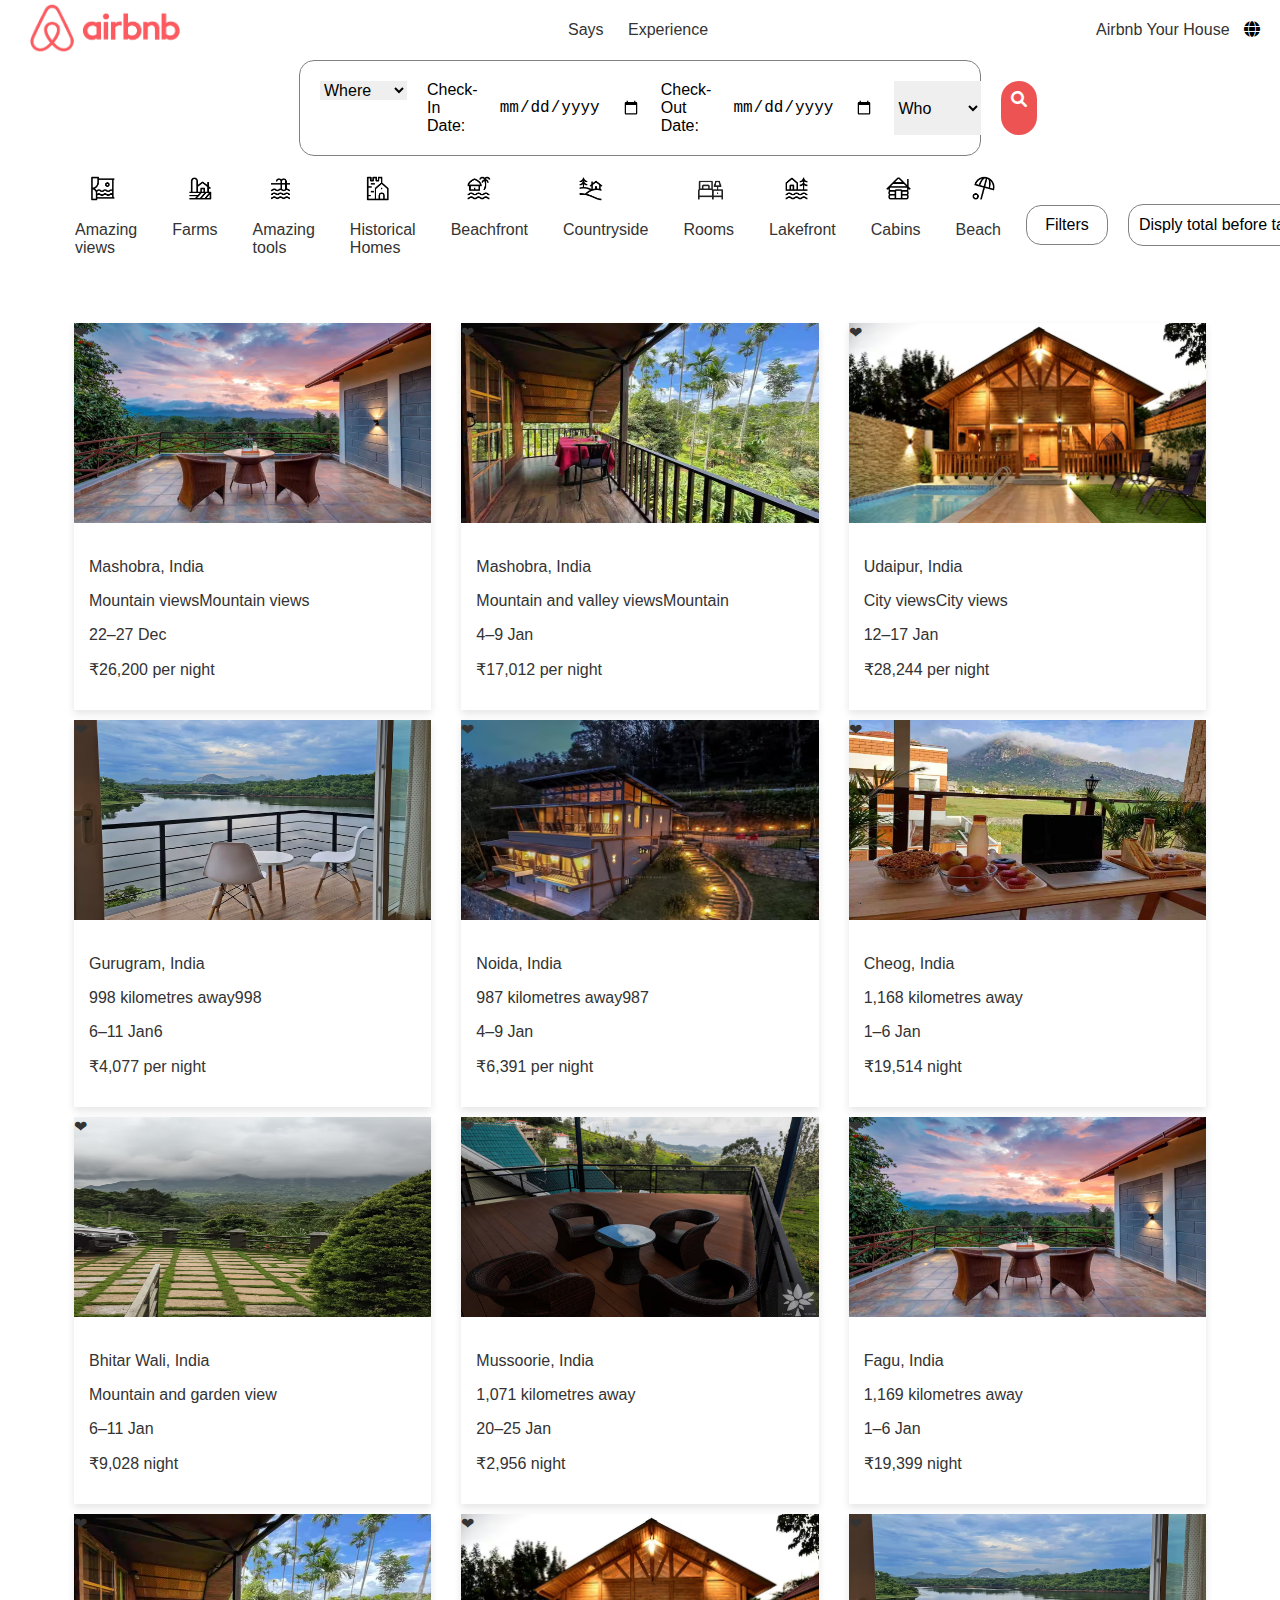
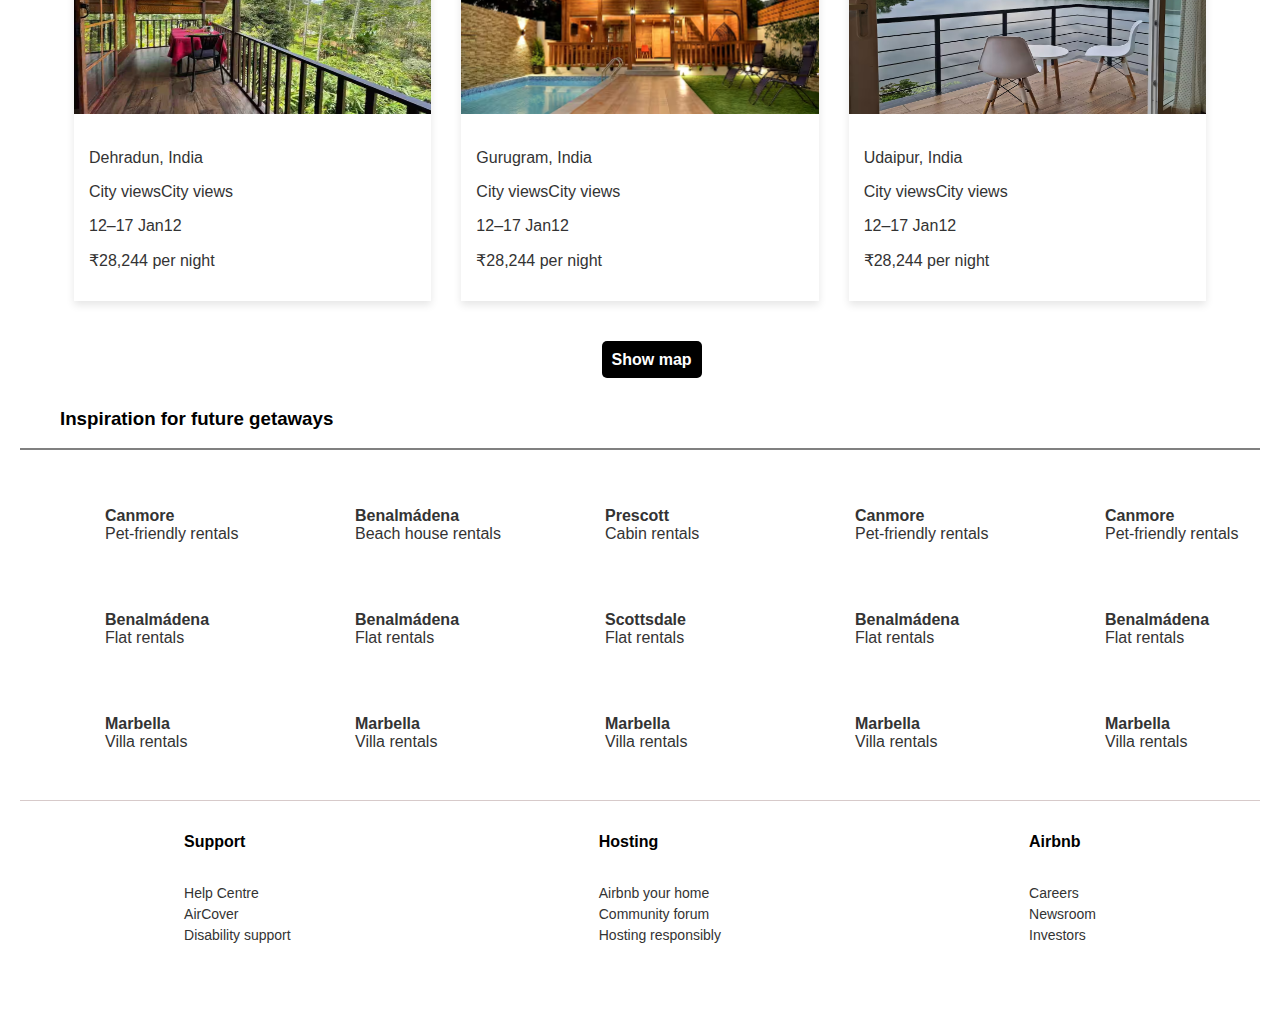
<file: index.html>
<!DOCTYPE html>
<html lang="en">

<head>
  <meta charset="UTF-8">
  <meta name="viewport" content="width=device-width, initial-scale=1.0">
  <title>Airbnb</title>
  <link rel="stylesheet" href="style.css">
  <link href="https://cdnjs.cloudflare.com/ajax/libs/font-awesome/6.0.0/css/all.min.css" rel="stylesheet">
</head>

<body>
  <!-- Navigation Bar -->
  <nav>
    <nav class="nav">
      <div>
        <a href="index.html">
          <img class="logo" src="images/1_2_3_go-removebg-preview.png" alt="logo">
        </a>
      </div>
      <div class="links">
        <a href="index.html">Says</a>
        <a href="farms.html">Experience</a>
      </div>
      <div class="your-home">
        <a href="homes.html">Airbnb Your House</a>
        <i class="fa-solid fa-globe"></i>
      </div>
    </nav>

    <!-- Search Bar for mobile screen-->
    <div class="search-bar">
      <i class="fa fa-search" aria-hidden="true"></i>
      <input type="text" placeholder="Start your search">
    </div>

    <!-- Form Section -->
    <form>
      <div class="form-container">
        <div class="section1">
          <select id="services" name="services">
            <option value="">Where</option>
            <option value="service2">Service 2</option>
            <option value="service3">Service 3</option>
            <option value="service4">Service 4</option>
          </select>
        </div>

        <!-- Check-in Date -->
        <label for="check-in">Check-In Date:</label>
        <input type="date" id="check-in" name="check-in" required>

        <!-- Check-out Date -->
        <label for="check-out">Check-Out Date:</label>
        <input type="date" id="check-out" name="check-out" required>
        <!-- <div class="section1"> -->
        <select id="services" name="services">
          <option value="">Who</option>
          <option value="service2">Service 2</option>
          <option value="service3">Service 3</option>
          <option value="service4">Service 4</option>
        </select>
        <!-- </div> -->
        <div class="search-background">
          <i class="fa fa-search" aria-hidden="true"></i>
        </div>
      </div>
    </form>

    <!-- Info section -->
    <div class="nav-container">
      <a href="index.html">
        <img class="nav-img" src="images/navimg1.jpg" alt="Clickable Image" />
        <p>Amazing views</p>
      </a>
      <a href="farms.html">
        <img class="nav-img" src="images/navimg2.jpg" alt="Clickable Image" />
        <p>Farms</p>
      </a>
      <a href="tools.html">
        <img class="nav-img" src="images/navimg3.jpg" alt="Clickable Image" />
        <p>Amazing tools</p>
      </a>
      <a href="amazing.html">
        <img class="nav-img" src="images/navimg4.jpg" alt="Clickable Image" />
        <p>Historical Homes</p>
      </a>
      <a href="amazing.html">
        <img class="nav-img" src="images/navimg5.jpg" alt="Clickable Image" />
        <p>Beachfront</p>
      </a>
      <a href="amazing.html">
        <img class="nav-img" src="images/navimg6.jpg" alt="Clickable Image" />
        <p>Countryside</p>
      </a>
      <a href="amazing.html">
        <img class="nav-img" src="images/navimg7.jpg" alt="Clickable Image" />
        <p>Rooms</p>
      </a>
      <a href="amazing.html">
        <img class="nav-img" src="images/navimg8.jpg" alt="Clickable Image" />
        <p>Lakefront</p>
      </a>
      <a href="amazing.html">
        <img class="nav-img" src="images/navimg9.jpg" alt="Clickable Image" />
        <p>Cabins</p>
      </a>
      <a href="amazing.html">
        <img class="nav-img" src="images/navimg10.jpg" alt="Clickable Image" />
        <p>Beach</p>
      </a>

      <div class="filters-section">
        <div class="filters"><p>Filters</p></div>
        <div class="toggle-off">
          <p>Disply total before taxes</p>
          <i class="fa-solid fa-toggle-off"></i>
        </div>
      </div>
    </div>
    
    <!-- Cards -->
    <div class="container">
      <a href="card.html" target="_blank">
        <div class="card">
          <div class="heart-icon">
            &#10084;
          </div>
          <img src="images/cardimg1.avif" alt="Image 1">
          <div class="card-content">
            <p>Mashobra, India</p>
            <p>Mountain viewsMountain views</p>
            <p>22–27 Dec</p>
            <p>₹26,200 per night </p>
          </div>
        </div>
      </a>

      <a href="card.html" target="_blank">
        <div class="card">
          <div class="heart-icon">
            &#10084;
          </div>
          <img src="images/cardimg2.avif" alt="Image 2">
          <div class="card-content">
            <p>Mashobra, India</p>
            <p>Mountain and valley viewsMountain</p>
            <p>4–9 Jan</p>
            <p>₹17,012 per night
            </p>
          </div>
        </div>
      </a>

      <a href="card.html" target="_blank">
        <div class="card">
          <div class="heart-icon">
            &#10084;
          </div>
          <img src="images/cardimg3.avif" alt="Image 3">
          <div class="card-content">
            <p>Udaipur, India</p>
            <p>City viewsCity views</p>
            <p>12–17 Jan</p>
            <p>₹28,244 per night</p>
          </div>
        </div>
      </a>

      <a href="card.html" target="_blank">
        <div class="card">
          <div class="heart-icon">
            &#10084;
          </div>
          <img src="images/cardimg4.avif" alt="Image 3">
          <div class="card-content">
            <p>Gurugram, India</p>
            <p>998 kilometres away998</p>
            <p>6–11 Jan6</p>
            <p>₹4,077 per night</p>
          </div>
        </div>
      </a>

      <a href="card.html" target="_blank">
        <div class="card">
          <div class="heart-icon">
            &#10084;
          </div>
          <img src="images/cardimg5.avif" alt="Image 3">
          <div class="card-content">
            <p>Noida, India</p>
            <p>987 kilometres away987</p>
            <p>4–9 Jan</p>
            <p>₹6,391 per night</p>
          </div>
        </div>
      </a>

      <a href="card.html" target="_blank">
        <div class="card">
          <div class="heart-icon">
            &#10084;
          </div>
          <img src="images/cardimg6.avif" alt="Image 3">
          <div class="card-content">
            <p>Cheog, India</p>
            <p>1,168 kilometres away</p>
            <p>1–6 Jan</p>
            <p>₹19,514 night</p>
          </div>
        </div>
      </a>

      <a href="card.html" target="_blank">
        <div class="card">
          <div class="heart-icon">
            &#10084;
          </div>
          <img src="images/cardimg7.avif" alt="Image 3">
          <div class="card-content">
            <p>Bhitar Wali, India</p>
            <p>Mountain and garden view</p>
            <p>6–11 Jan</p>
            <p>₹9,028 night</p>
          </div>
        </div>
      </a>

      <a href="card.html" target="_blank">
        <div class="card">
          <div class="heart-icon">
            &#10084;
          </div>
          <img src="images/cardimg8.avif" alt="Image 3">
          <div class="card-content">
            <p>Mussoorie, India</p>
            <p>1,071 kilometres away</p>
            <p>20–25 Jan</p>
            <p>₹2,956 night</p>
          </div>
        </div>
      </a>

      <a href="card.html" target="_blank">
        <div class="card">
          <div class="heart-icon">
            &#10084;
          </div>
          <img src="images/cardimg1.avif" alt="Image 1">
          <div class="card-content">
            <p>Fagu, India</p>
            <p>1,169 kilometres away</p>
            <p>1–6 Jan</p>
            <p>₹19,399 night</p>
          </div>
        </div>
      </a>

      <a href="card.html" target="_blank">
        <div class="card">
          <div class="heart-icon">
            &#10084;
          </div>
          <img src="images/cardimg2.avif" alt="Image 2">
          <div class="card-content">
            <p>Dehradun, India</p>
            <p>City viewsCity views</p>
            <p>12–17 Jan12</p>
            <p>₹28,244 per night</p>
          </div>
        </div>
      </a>

      <a href="card.html" target="_blank">
        <div class="card">
          <div class="heart-icon">
            &#10084;
          </div>
          <img src="images/cardimg3.avif" alt="Image 3">
          <div class="card-content">
            <p>Gurugram, India</p>
            <p>City viewsCity views</p>
            <p>12–17 Jan12</p>
            <p>₹28,244 per night</p>
          </div>
        </div>
      </a>

      <a href="card.html" target="_blank">
        <div class="card">
          <div class="heart-icon">
            &#10084;
          </div>
          <img src="images/cardimg4.avif" alt="Image 3">
          <div class="card-content">
            <p>Udaipur, India</p>
            <p>City viewsCity views</p>
            <p>12–17 Jan12</p>
            <p>₹28,244 per night</p>
          </div>
        </div>
      </a>

    </div>
    <!-- Show map button -->
    <a href="showmap.html" class="show-map-button">Show map</a>
</body>

<!-- footer section -->
<footer>
  <h3>Inspiration for future getaways</h3>
  <hr>
  <div class="footer-section">
    <div class="footer-div">
      <div>
        <ul>
          <a href="farms.html">
            <li class="heading">Canmore</li>
            <li>Pet-friendly rentals</li>
          </a>
        </ul>

      </div>
      <div>
        <ul>
          <a href="farms.html">
            <li class="heading">Benalmádena</li>
            <li>Flat rentals</li>
          </a>
        </ul>
      </div>
      <div>
        <ul>
          <a href="farms.html">
            <li class="heading">Marbella </li>
            <li>Villa rentals</li>
          </a>
        </ul>
      </div>

    </div>
    <div class="footer-div">
      <div>
        <ul>
          <a href="farms.html">
            <li class="heading">Benalmádena </li>
            <li>Beach house rentals</li>
          </a>
        </ul>

      </div>
      <div>
        <ul>
          <a href="farms.html">
            <li class="heading">Benalmádena</li>
            <li>Flat rentals</li>
          </a>
        </ul>
      </div>
      <div>
        <ul>
          <a href="farms.html">
            <li class="heading">Marbella </li>
            <li>Villa rentals</li>
          </a>
        </ul>
      </div>

    </div>
    <div class="footer-div">
      <div>
        <ul>
          <a href="farms.html">
            <li class="heading">Prescott</li>
            <li>Cabin rentals</li>
          </a>
        </ul>

      </div>
      <div>
        <ul>
          <a href="farms.html">
            <li class="heading">Scottsdale</li>
            <li>Flat rentals</li>
          </a>
        </ul>
      </div>
      <div>
        <ul>
          <a href="farms.html">
            <li class="heading">Marbella </li>
            <li>Villa rentals</li>
          </a>
        </ul>
      </div>

    </div>
    <div class="footer-div">
      <div>
        <ul>
          <a href="farms.html">
            <li class="heading">Canmore</li>
            <li>Pet-friendly rentals</li>
          </a>
        </ul>

      </div>
      <div>
        <ul>
          <a href="farms.html">
            <li class="heading">Benalmádena</li>
            <li>Flat rentals</li>
          </a>
        </ul>
      </div>
      <div>
        <ul>
          <a href="farms.html">
            <li class="heading">Marbella </li>
            <li>Villa rentals</li>
          </a>
        </ul>
      </div>

    </div>

    <div class="footer-div">
      <div>
        <ul>
          <a href="farms.html">
            <li class="heading">Canmore</li>
            <li>Pet-friendly rentals</li>
          </a>
        </ul>

      </div>
      <div>
        <ul>
          <a href="farms.html">
            <li class="heading">Benalmádena</li>
            <li>Flat rentals</li>
          </a>
        </ul>
      </div>
      <div>
        <ul>
          <a href="farms.html">
            <li class="heading">Marbella </li>
            <li>Villa rentals</li>
          </a>
        </ul>
      </div>

    </div>
  </div>
  <div class="footer-links">
    <div class="link-column">
      <h4>Support</h4>
      <ul>
        <a href="farms.html">
          <li>Help Centre</li>
          <li>AirCover</li>
          <li>Disability support</li>
        </a>
      </ul>
    </div>
    <div class="link-column">
      <h4>Hosting</h4>
      <ul>
        <a href="farms.html">
          <li>Airbnb your home</li>
          <li>Community forum</li>
          <li>Hosting responsibly</li>
        </a>
      </ul>
    </div>
    <div class="link-column">
      <h4>Airbnb</h4>
      <ul>
        <a href="farms.html">
          <li>Careers</li>
          <li>Newsroom</li>
          <li>Investors</li>
        </a>
      </ul>
    </div>
</footer>

</html>
</file>
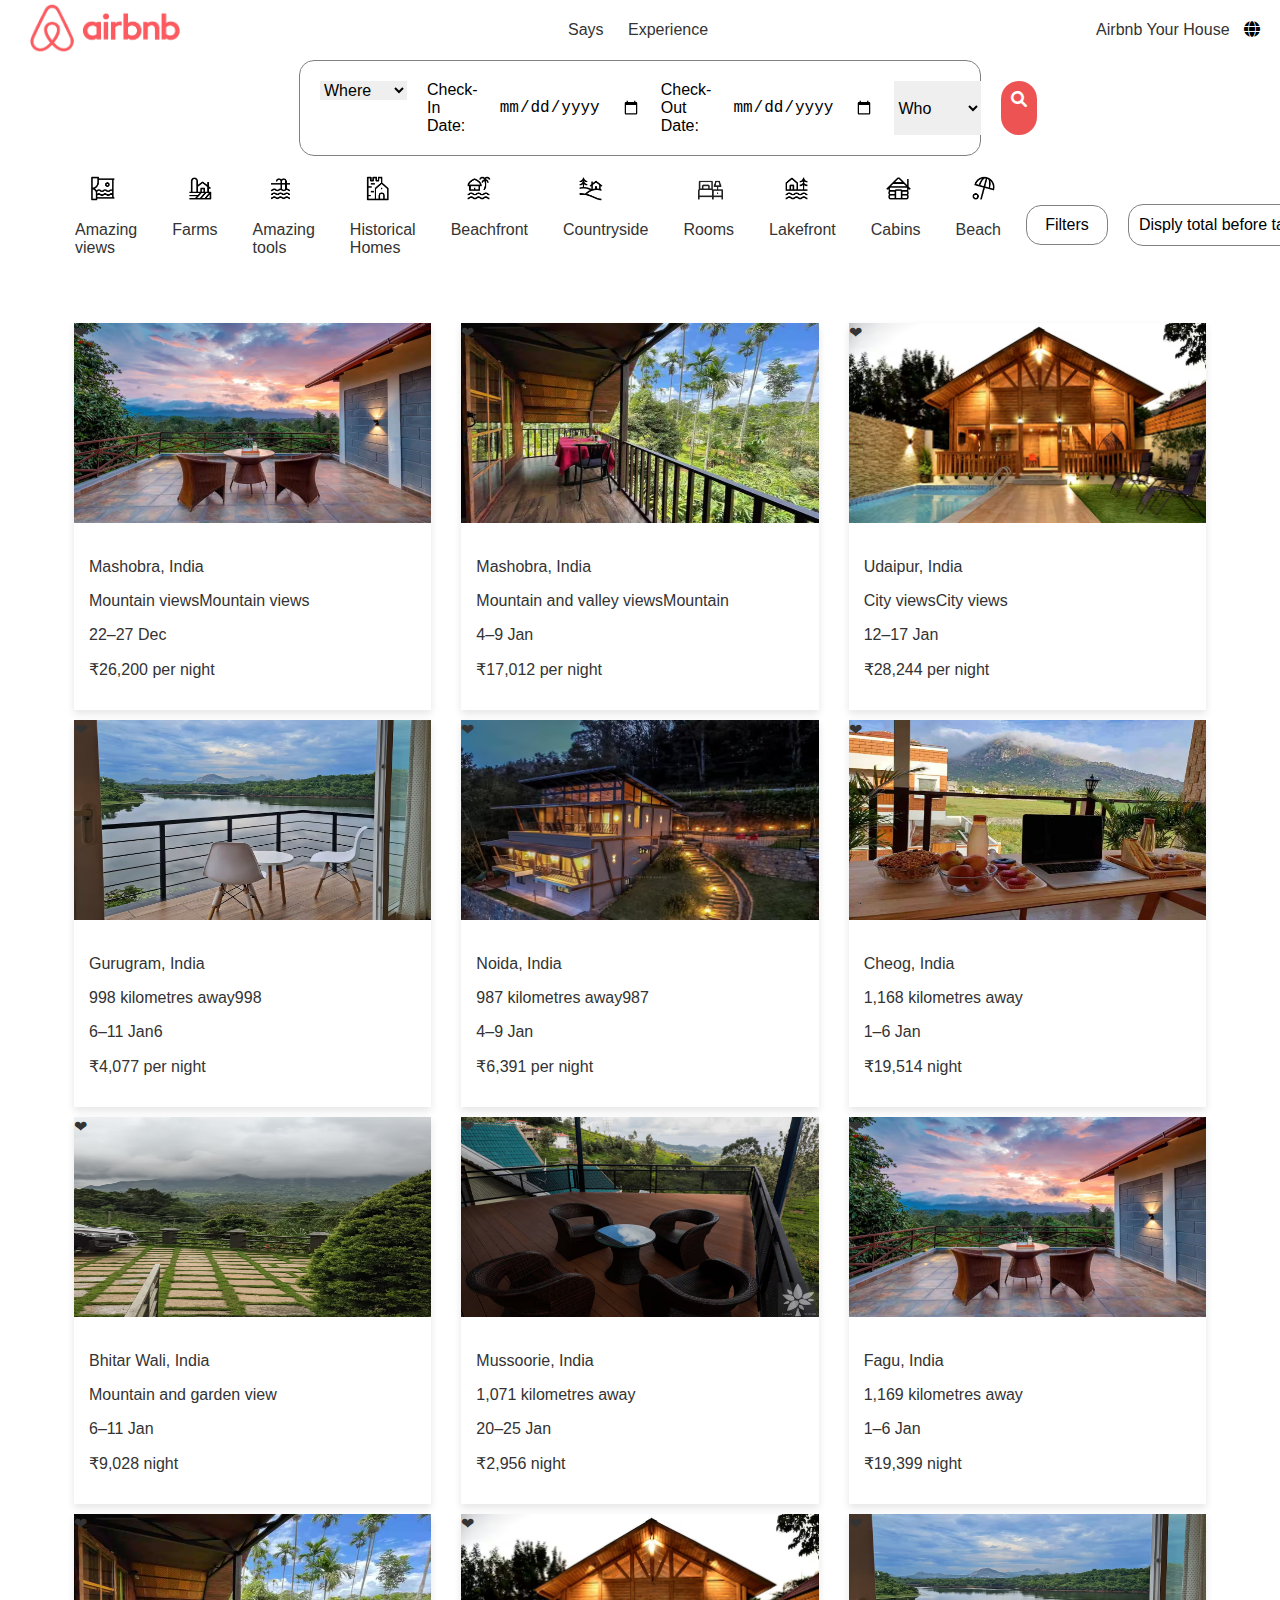
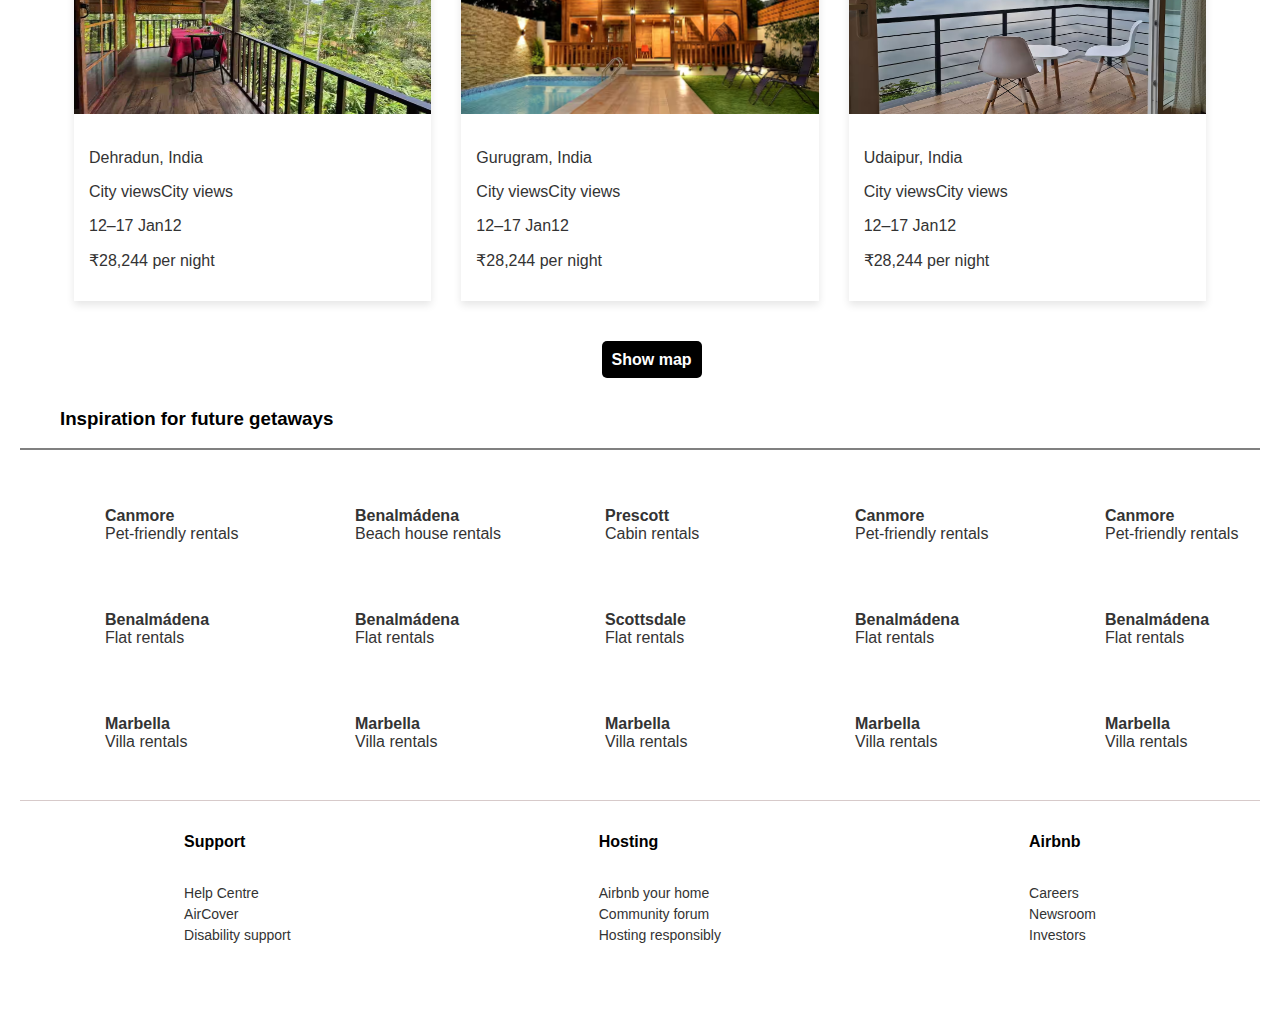
<file: amazing.html>
<!DOCTYPE html>
<html lang="en">

<head>
  <meta charset="UTF-8">
  <meta name="viewport" content="width=device-width, initial-scale=1.0">
  <title>Airbnb</title>
  <link rel="stylesheet" href="style.css">
  <link href="https://cdnjs.cloudflare.com/ajax/libs/font-awesome/6.0.0/css/all.min.css" rel="stylesheet">

</head>

<body>
  <!-- Navigation Bar -->
  <nav>
    <nav class="nav">
      <div>
        <a href="index.html">
          <img class="logo" src="images/1_2_3_go-removebg-preview.png" alt="logo">
        </a>
      </div>
      <div class="links">
        <a href="index.html">Says</a>
        <a href="farms.html">Experience</a>
      </div>
      <div class="your-home">
        <a href="homes.html">Airbnb Your House</a>
        <i class="fa-solid fa-globe"></i>
      </div>
    </nav>

    <!-- Search Bar for mobile screen-->
    <div class="search-bar">
      <i class="fa fa-search" aria-hidden="true"></i>
      <input type="text" placeholder="Start your search">
    </div>

    <!-- Form Section -->
    <form>
      <div class="form-container">
        <div class="section1">
          <select id="services" name="services">
            <option value="">Where</option>
            <option value="service2">Service 2</option>
            <option value="service3">Service 3</option>
            <option value="service4">Service 4</option>
          </select>
        </div>

        <!-- Check-in Date -->
        <label for="check-in">Check-In Date:</label>
        <input type="date" id="check-in" name="check-in" required>

        <!-- Check-out Date -->
        <label for="check-out">Check-Out Date:</label>
        <input type="date" id="check-out" name="check-out" required>
        <select id="services" name="services">
          <option value="">Who</option>
          <option value="service2">Service 2</option>
          <option value="service3">Service 3</option>
          <option value="service4">Service 4</option>
        </select>
        <div class="search-background">
          <i class="fa fa-search" aria-hidden="true"></i>
        </div>
      </div>
    </form>

    <!-- Info section -->
    <div class="nav-container">
      <a href="index.html">
        <img class="nav-img" src="images/navimg1.jpg" alt="Clickable Image" />
        <p>Amazing views</p>
      </a>
      <a href="farms.html">
        <img class="nav-img" src="images/navimg2.jpg" alt="Clickable Image" />
        <p>Farms</p>
      </a>
      <a href="tools.html">
        <img class="nav-img" src="images/navimg3.jpg" alt="Clickable Image" />
        <p>Amazing tools</p>
      </a>
      <a href="amazing.html">
        <img class="nav-img" src="images/navimg4.jpg" alt="Clickable Image" />
        <p>Historical Homes</p>
      </a>
      <a href="amazing.html">
        <img class="nav-img" src="images/navimg5.jpg" alt="Clickable Image" />
        <p>Beachfront</p>
      </a>
      <a href="amazing.html">
        <img class="nav-img" src="images/navimg6.jpg" alt="Clickable Image" />
        <p>Countryside</p>
      </a>
      <a href="amazing.html">
        <img class="nav-img" src="images/navimg7.jpg" alt="Clickable Image" />
        <p>Rooms</p>
      </a>
      <a href="amazing.html">
        <img class="nav-img" src="images/navimg8.jpg" alt="Clickable Image" />
        <p>Lakefront</p>
      </a>
      <a href="amazing.html">
        <img class="nav-img" src="images/navimg9.jpg" alt="Clickable Image" />
        <p>Cabins</p>
      </a>
      <a href="amazing.html">
        <img class="nav-img" src="images/navimg10.jpg" alt="Clickable Image" />
        <p>Beach</p>
      </a>

      <div class="filters-section">
        <div class="filters">Filters</div>
        <div class="toggle-off">
          <p>Disply total before taxes</p>
          <i class="fa-solid fa-toggle-off"></i>
        </div>
      </div>

    </div>
    <!-- Cards -->
    <div class="container">
      <a href="card.html" target="_blank">
        <div class="card">
          <div class="heart-icon">
            &#10084;
          </div>
          <img src="images/cardimg1.avif" alt="Image 1">
          <div class="card-content">
            <p>Mashobra, India</p>
            <p>Mountain viewsMountain views</p>
            <p>22–27 Dec</p>
            <p>₹26,200 per night </p>
          </div>
        </div>
      </a>

      <a href="card.html" target="_blank">
        <div class="card">
          <div class="heart-icon">
            &#10084;
          </div>
          <img src="images/cardimg2.avif" alt="Image 2">
          <div class="card-content">
            <p>Mashobra, India</p>
            <p>Mountain and valley viewsMountain</p>
            <p>4–9 Jan</p>
            <p>₹17,012 per night
            </p>
          </div>
        </div>
      </a>

      <a href="card.html" target="_blank">
        <div class="card">
          <div class="heart-icon">
            &#10084;
          </div>
          <img src="images/cardimg3.avif" alt="Image 3">
          <div class="card-content">
            <p>Udaipur, India</p>
            <p>City viewsCity views</p>
            <p>12–17 Jan</p>
            <p>₹28,244 per night</p>
          </div>
        </div>
      </a>

      <a href="card.html" target="_blank">
        <div class="card">
          <div class="heart-icon">
            &#10084;
          </div>
          <img src="images/cardimg4.avif" alt="Image 3">
          <div class="card-content">
            <p>Gurugram, India</p>
            <p>998 kilometres away998</p>
            <p>6–11 Jan6</p>
            <p>₹4,077 per night</p>
          </div>
        </div>
      </a>

      <a href="card.html" target="_blank">
        <div class="card">
          <div class="heart-icon">
            &#10084;
          </div>
          <img src="images/cardimg5.avif" alt="Image 3">
          <div class="card-content">
            <p>Noida, India</p>
            <p>987 kilometres away987</p>
            <p>4–9 Jan</p>
            <p>₹6,391 per night</p>
          </div>
        </div>
      </a>

      <a href="card.html" target="_blank">
        <div class="card">
          <div class="heart-icon">
            &#10084;
          </div>
          <img src="images/cardimg6.avif" alt="Image 3">
          <div class="card-content">
            <p>Cheog, India</p>
            <p>1,168 kilometres away</p>
            <p>1–6 Jan</p>
            <p>₹19,514 night</p>
          </div>
        </div>
      </a>

      <a href="card.html" target="_blank">
        <div class="card">
          <div class="heart-icon">
            &#10084;
          </div>
          <img src="images/cardimg7.avif" alt="Image 3">
          <div class="card-content">
            <p>Bhitar Wali, India</p>
            <p>Mountain and garden view</p>
            <p>6–11 Jan</p>
            <p>₹9,028 night</p>
          </div>
        </div>
      </a>

      <a href="card.html" target="_blank">
        <div class="card">
          <div class="heart-icon">
            &#10084;
          </div>
          <img src="images/cardimg8.avif" alt="Image 3">
          <div class="card-content">
            <p>Mussoorie, India</p>
            <p>1,071 kilometres away</p>
            <p>20–25 Jan</p>
            <p>₹2,956 night</p>
          </div>
        </div>
      </a>

      <a href="card.html" target="_blank">
        <div class="card">
          <div class="heart-icon">
            &#10084;
          </div>
          <img src="images/cardimg1.avif" alt="Image 1">
          <div class="card-content">
            <p>Fagu, India</p>
            <p>1,169 kilometres away</p>
            <p>1–6 Jan</p>
            <p>₹19,399 night</p>
          </div>
        </div>
      </a>

      <a href="card.html" target="_blank">
        <div class="card">
          <div class="heart-icon">
            &#10084;
          </div>
          <img src="images/cardimg2.avif" alt="Image 2">
          <div class="card-content">
            <p>Dehradun, India</p>
            <p>City viewsCity views</p>
            <p>12–17 Jan12</p>
            <p>₹28,244 per night</p>
          </div>
        </div>
      </a>

      <a href="card.html" target="_blank">
        <div class="card">
          <div class="heart-icon">
            &#10084;
          </div>
          <img src="images/cardimg3.avif" alt="Image 3">
          <div class="card-content">
            <p>Gurugram, India</p>
            <p>City viewsCity views</p>
            <p>12–17 Jan12</p>
            <p>₹28,244 per night</p>
          </div>
        </div>
      </a>

      <a href="card.html" target="_blank">
        <div class="card">
          <div class="heart-icon">
            &#10084;
          </div>
          <img src="images/cardimg4.avif" alt="Image 3">
          <div class="card-content">
            <p>Udaipur, India</p>
            <p>City viewsCity views</p>
            <p>12–17 Jan12</p>
            <p>₹28,244 per night</p>
          </div>
        </div>
      </a>

    </div>
    <!-- Show map button -->
    <a href="showmap.html" class="show-map-button">Show map</a>
</body>

<!-- footer section -->
<footer>
  <h3>Inspiration for future getaways</h3>
  <hr>
  <div class="footer-section">
    <div class="footer-div">
      <div>
        <ul>
          <a href="farms.html">
            <li class="heading">Canmore</li>
            <li>Pet-friendly rentals</li>
          </a>
        </ul>

      </div>
      <div>
        <ul>
          <a href="farms.html">
            <li class="heading">Benalmádena</li>
            <li>Flat rentals</li>
          </a>
        </ul>
      </div>
      <div>
        <ul>
          <a href="farms.html">
            <li class="heading">Marbella </li>
            <li>Villa rentals</li>
          </a>
        </ul>
      </div>

    </div>
    <div class="footer-div">
      <div>
        <ul>
          <a href="farms.html">
            <li class="heading">Benalmádena </li>
            <li>Beach house rentals</li>
          </a>
        </ul>

      </div>
      <div>
        <ul>
          <a href="farms.html">
            <li class="heading">Benalmádena</li>
            <li>Flat rentals</li>
          </a>
        </ul>
      </div>
      <div>
        <ul>
          <a href="farms.html">
            <li class="heading">Marbella </li>
            <li>Villa rentals</li>
          </a>
        </ul>
      </div>

    </div>
    <div class="footer-div">
      <div>
        <ul>
          <a href="farms.html">
            <li class="heading">Prescott</li>
            <li>Cabin rentals</li>
          </a>
        </ul>

      </div>
      <div>
        <ul>
          <a href="farms.html">
            <li class="heading">Scottsdale</li>
            <li>Flat rentals</li>
          </a>
        </ul>
      </div>
      <div>
        <ul>
          <a href="farms.html">
            <li class="heading">Marbella </li>
            <li>Villa rentals</li>
          </a>
        </ul>
      </div>

    </div>
    <div class="footer-div">
      <div>
        <ul>
          <a href="farms.html">
            <li class="heading">Canmore</li>
            <li>Pet-friendly rentals</li>
          </a>
        </ul>

      </div>
      <div>
        <ul>
          <a href="farms.html">
            <li class="heading">Benalmádena</li>
            <li>Flat rentals</li>
          </a>
        </ul>
      </div>
      <div>
        <ul>
          <a href="farms.html">
            <li class="heading">Marbella </li>
            <li>Villa rentals</li>
          </a>
        </ul>
      </div>

    </div>

    <div class="footer-div">
      <div>
        <ul>
          <a href="farms.html">
            <li class="heading">Canmore</li>
            <li>Pet-friendly rentals</li>
          </a>
        </ul>

      </div>
      <div>
        <ul>
          <a href="farms.html">
            <li class="heading">Benalmádena</li>
            <li>Flat rentals</li>
          </a>
        </ul>
      </div>
      <div>
        <ul>
          <a href="farms.html">
            <li class="heading">Marbella </li>
            <li>Villa rentals</li>
          </a>
        </ul>
      </div>

    </div>
  </div>
  <div class="footer-links">
    <div class="link-column">
      <h4>Support</h4>
      <ul>
        <a href="farms.html">
          <li>Help Centre</li>
          <li>AirCover</li>
          <li>Disability support</li>
        </a>
      </ul>
    </div>
    <div class="link-column">
      <h4>Hosting</h4>
      <ul>
        <a href="farms.html">
          <li>Airbnb your home</li>
          <li>Community forum</li>
          <li>Hosting responsibly</li>
        </a>
      </ul>
    </div>
    <div class="link-column">
      <h4>Airbnb</h4>
      <ul>
        <a href="farms.html">
          <li>Careers</li>
          <li>Newsroom</li>
          <li>Investors</li>
        </a>
      </ul>
    </div>
</footer>

</html>
</file>
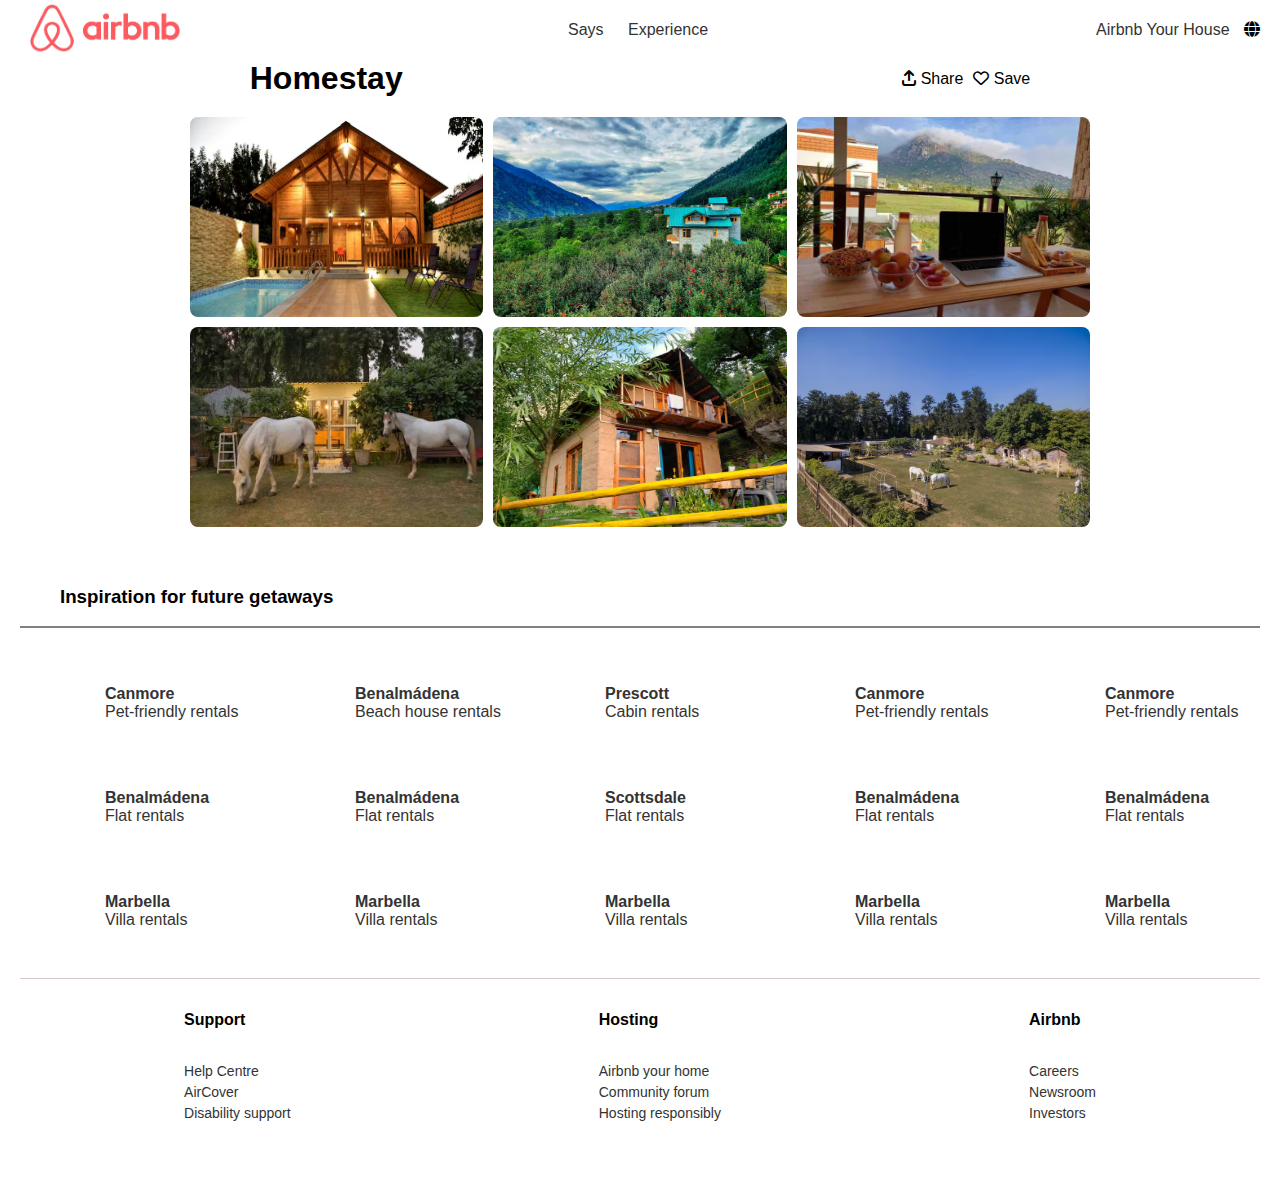
<file: card.html>
<!DOCTYPE html>
<html lang="en">

<head>
  <meta charset="UTF-8">
  <meta name="viewport" content="width=device-width, initial-scale=1.0">
  <title>Image Gallery</title>
  <link rel="stylesheet" href="style.css">
  <link href="https://cdnjs.cloudflare.com/ajax/libs/font-awesome/6.0.0/css/all.min.css" rel="stylesheet">

</head>

<body>

  <!-- Navigation Bar -->
  <nav>
    <nav class="nav">
      <div>
        <a href="index.html">
          <img class="logo" src="images/1_2_3_go-removebg-preview.png" alt="logo">
        </a>
      </div>
      <div class="links">
        <a href="index.html">Says</a>
        <a href="farms.html">Experience</a>
      </div>
      <div class="your-home">
        <a href="homes.html">Airbnb Your House</a>
        <i class="fa-solid fa-globe"></i>
      </div>
    </nav>
    <!-- Search Bar for mobile screen-->
    <div class="search-bar">
      <i class="fa fa-search" aria-hidden="true"></i>
      <input type="text" placeholder="Start your search">
    </div>
    <div class="icons">
      <h1 class="img-gallery">Homestay</h1>
      <div class="icon-group">
        <div class="icon-item">
          <i class="fa-solid fa-arrow-up-from-bracket"></i>
          <span>Share</span>
        </div>
        <div class="icon-item">
          <i class="fa-regular fa-heart"></i>
          <span>Save</span>
        </div>
      </div>
    </div>
    <div class="gallery-container">
      <div class="gallery">
        <img src="images/cardimg3.avif" alt="Image 1">
        <img src="images/farmimg1.avif" alt="Image 2">
        <img src="images//cardimg6.avif" alt="Image 3">
        <img src="images//farmsimg8.avif" alt="Image 4">
        <img src="images//farmsimg4.avif" alt="Image 5">
        <img src="images//farmsimg6.avif" alt="Image 6">
      </div>
    </div>
    <footer>
      <h3>Inspiration for future getaways</h3>
      <hr>
      <div class="footer-section">
        <div class="footer-div">
          <div>
            <ul>
              <a href="farms.html">
                <li class="heading">Canmore</li>
                <li>Pet-friendly rentals</li>
              </a>
            </ul>

          </div>
          <div>
            <ul>
              <a href="farms.html">
                <li class="heading">Benalmádena</li>
                <li>Flat rentals</li>
              </a>
            </ul>
          </div>
          <div>
            <ul>
              <a href="farms.html">
                <li class="heading">Marbella </li>
                <li>Villa rentals</li>
              </a>
            </ul>
          </div>

        </div>
        <div class="footer-div">
          <div>
            <ul>
              <a href="farms.html">
                <li class="heading">Benalmádena </li>
                <li>Beach house rentals</li>
              </a>
            </ul>

          </div>
          <div>
            <ul>
              <a href="farms.html">
                <li class="heading">Benalmádena</li>
                <li>Flat rentals</li>
              </a>
            </ul>
          </div>
          <div>
            <ul>
              <a href="farms.html">
                <li class="heading">Marbella </li>
                <li>Villa rentals</li>
              </a>
            </ul>
          </div>

        </div>
        <div class="footer-div">
          <div>
            <ul>
              <a href="farms.html">
                <li class="heading">Prescott</li>
                <li>Cabin rentals</li>
              </a>
            </ul>

          </div>
          <div>
            <ul>
              <a href="farms.html">
                <li class="heading">Scottsdale</li>
                <li>Flat rentals</li>
              </a>
            </ul>
          </div>
          <div>
            <ul>
              <a href="farms.html">
                <li class="heading">Marbella </li>
                <li>Villa rentals</li>
              </a>
            </ul>
          </div>

        </div>
        <div class="footer-div">
          <div>
            <ul>
              <a href="farms.html">
                <li class="heading">Canmore</li>
                <li>Pet-friendly rentals</li>
              </a>
            </ul>

          </div>
          <div>
            <ul>
              <a href="farms.html">
                <li class="heading">Benalmádena</li>
                <li>Flat rentals</li>
              </a>
            </ul>
          </div>
          <div>
            <ul>
              <a href="farms.html">
                <li class="heading">Marbella </li>
                <li>Villa rentals</li>
              </a>
            </ul>
          </div>

        </div>

        <div class="footer-div">
          <div>
            <ul>
              <a href="farms.html">
                <li class="heading">Canmore</li>
                <li>Pet-friendly rentals</li>
              </a>
            </ul>

          </div>
          <div>
            <ul>
              <a href="farms.html">
                <li class="heading">Benalmádena</li>
                <li>Flat rentals</li>
              </a>
            </ul>
          </div>
          <div>
            <ul>
              <a href="farms.html">
                <li class="heading">Marbella </li>
                <li>Villa rentals</li>
              </a>
            </ul>
          </div>

        </div>
      </div>
      <div class="footer-links">
        <div class="link-column">
          <h4>Support</h4>
          <ul>
            <a href="farms.html">
              <li>Help Centre</li>
              <li>AirCover</li>
              <li>Disability support</li>
            </a>
          </ul>
        </div>
        <div class="link-column">
          <h4>Hosting</h4>
          <ul>
            <a href="farms.html">
              <li>Airbnb your home</li>
              <li>Community forum</li>
              <li>Hosting responsibly</li>
            </a>
          </ul>
        </div>
        <div class="link-column">
          <h4>Airbnb</h4>
          <ul>
            <a href="farms.html">
              <li>Careers</li>
              <li>Newsroom</li>
              <li>Investors</li>
            </a>
          </ul>
        </div>
    </footer>

</body>

</html>
</file>
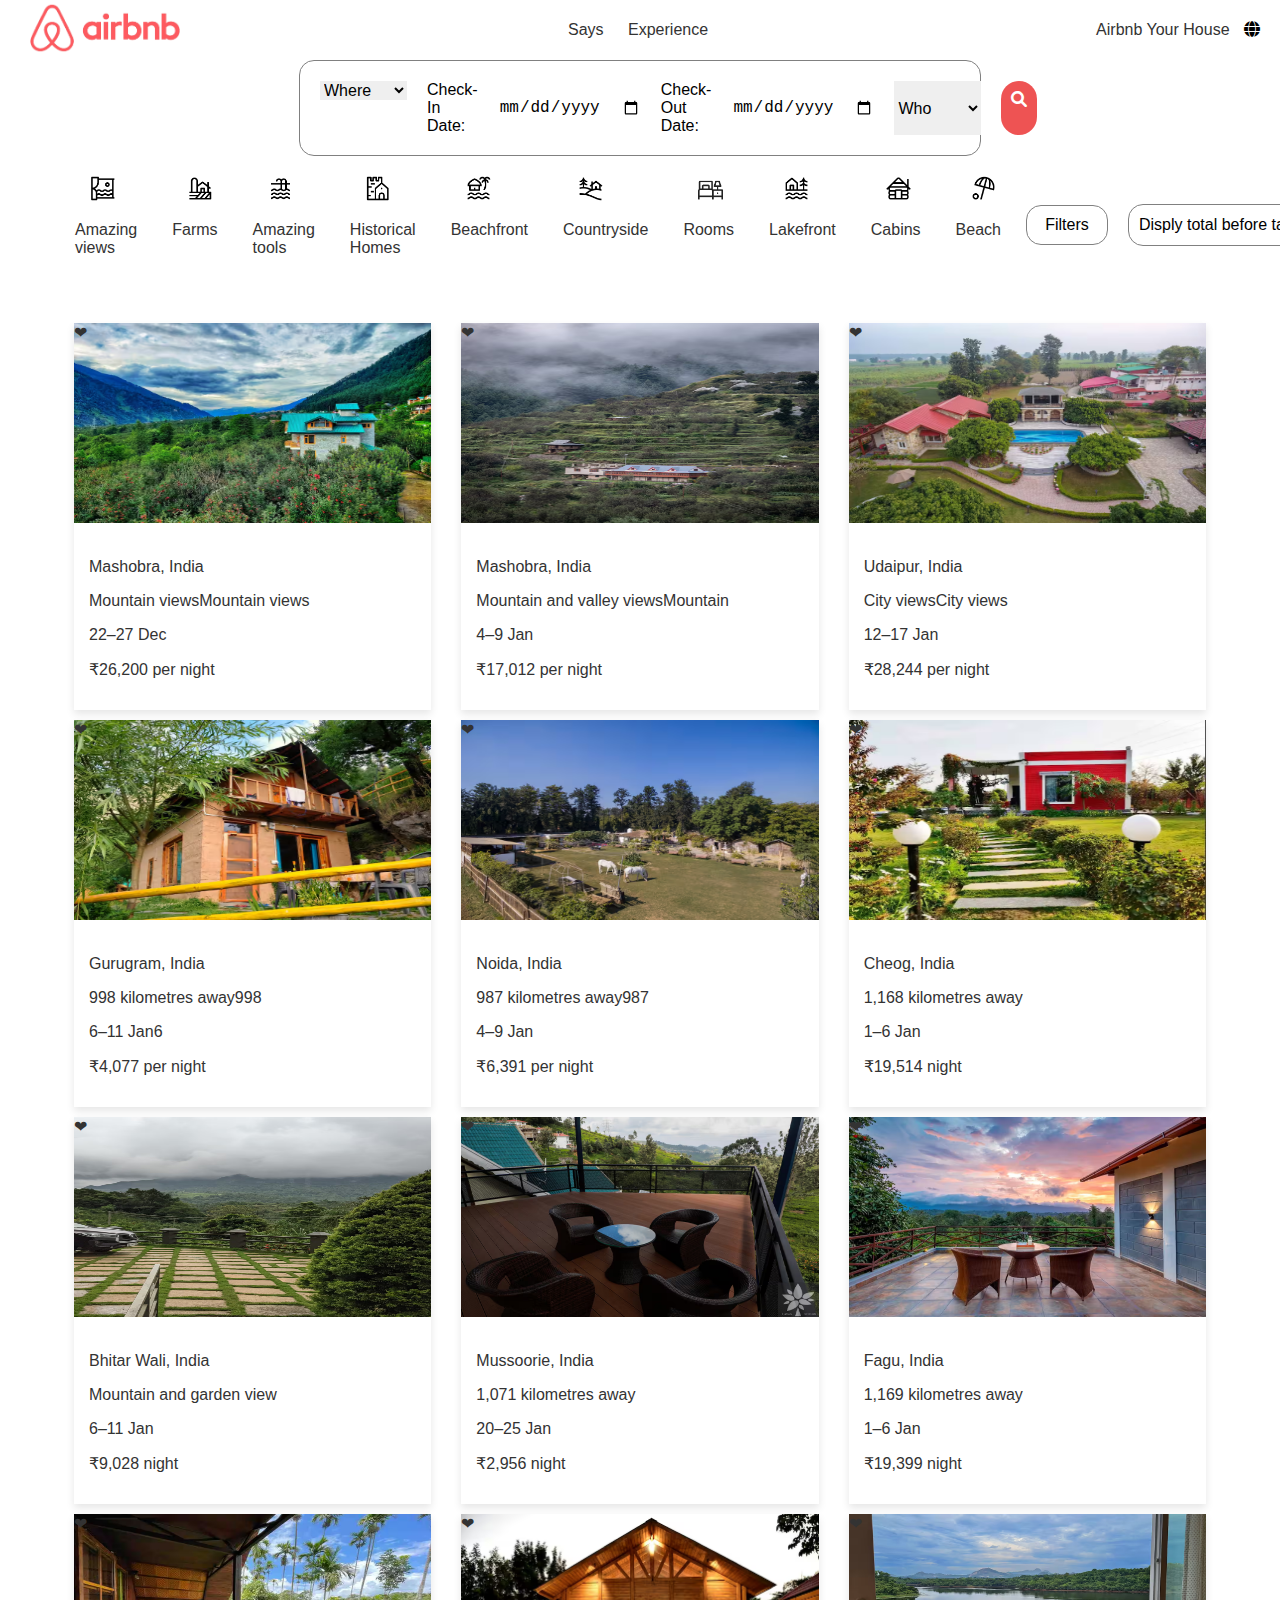
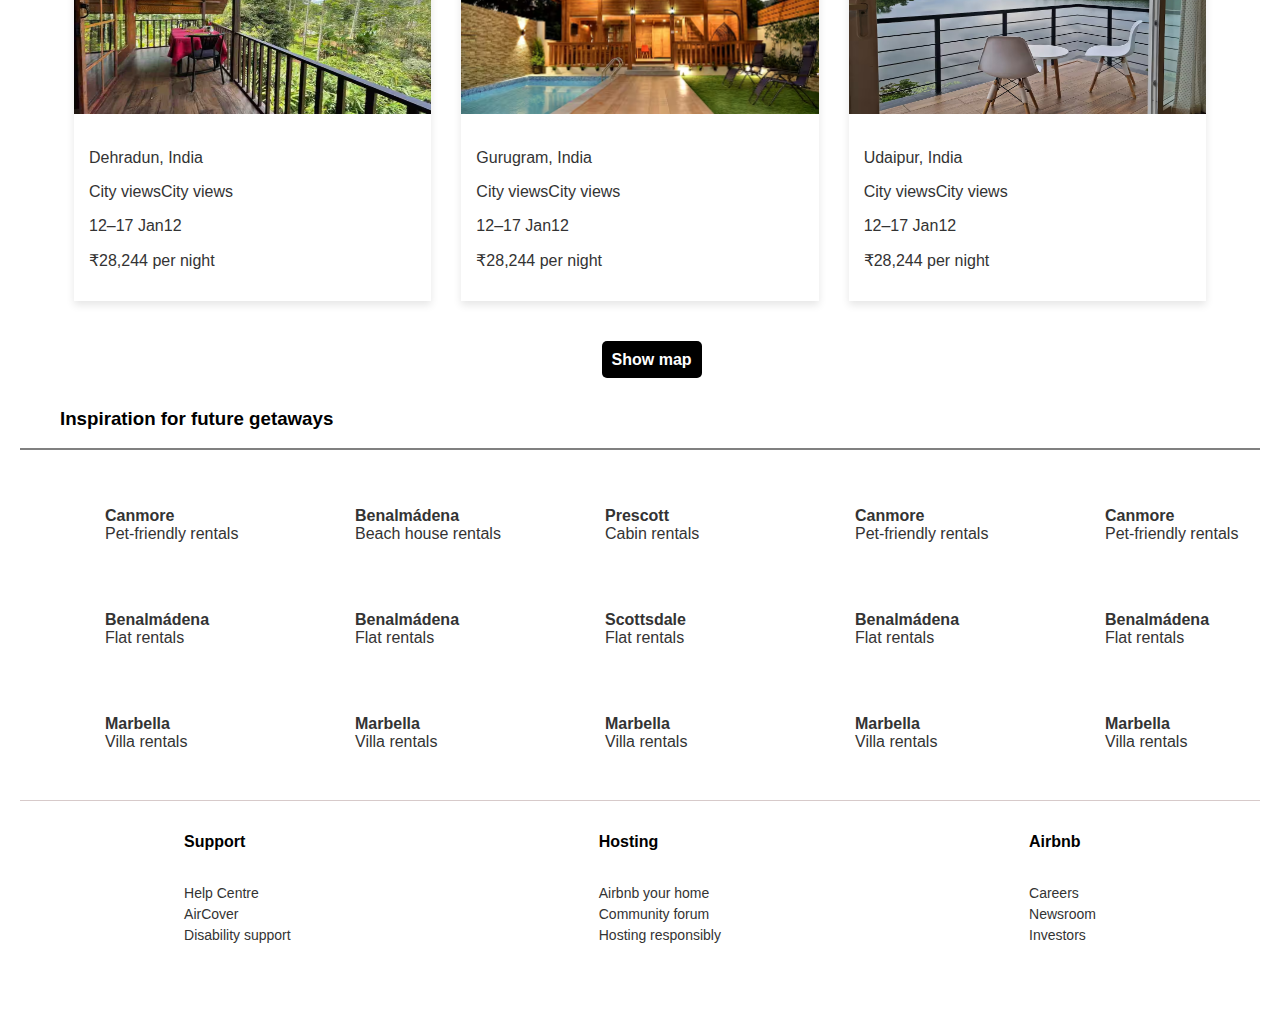
<file: farms.html>
<!DOCTYPE html>
<html lang="en">

<head>
  <meta charset="UTF-8">
  <meta name="viewport" content="width=device-width, initial-scale=1.0">
  <title>Airbnb</title>
  <link rel="stylesheet" href="style.css">
  <link href="https://cdnjs.cloudflare.com/ajax/libs/font-awesome/6.0.0/css/all.min.css" rel="stylesheet">

</head>

<body>
  <!-- Navigation Bar -->
  <nav>
    <nav class="nav">
      <div>
        <a href="index.html">
          <img class="logo" src="images/1_2_3_go-removebg-preview.png" alt="logo">
        </a>
      </div>
      <div class="links">
        <a href="index.html">Says</a>
        <a href="farms.html">Experience</a>
      </div>
      <div class="your-home">
        <a href="homes.html">Airbnb Your House</a>
        <i class="fa-solid fa-globe"></i>
      </div>
    </nav>

    <!-- Search Bar for mobile screen-->
    <div class="search-bar">
      <i class="fa fa-search" aria-hidden="true"></i>
      <input type="text" placeholder="Start your search">
    </div>

    <!-- Form Section -->
    <form>
      <div class="form-container">
        <div class="section1">
          <select id="services" name="services">
            <option value="">Where</option>
            <option value="service2">Service 2</option>
            <option value="service3">Service 3</option>
            <option value="service4">Service 4</option>
          </select>
        </div>

        <!-- Check-in Date -->
        <label for="check-in">Check-In Date:</label>
        <input type="date" id="check-in" name="check-in" required>

        <!-- Check-out Date -->
        <label for="check-out">Check-Out Date:</label>
        <input type="date" id="check-out" name="check-out" required>
        <select id="services" name="services">
          <option value="">Who</option>
          <option value="service2">Service 2</option>
          <option value="service3">Service 3</option>
          <option value="service4">Service 4</option>
        </select>
        <div class="search-background">
          <i class="fa fa-search" aria-hidden="true"></i>
        </div>
      </div>
    </form>

    <!-- Info section -->
    <div class="nav-container">
      <a href="index.html">
        <img class="nav-img" src="images/navimg1.jpg" alt="Clickable Image" />
        <p>Amazing views</p>
      </a>
      <a href="farms.html">
        <img class="nav-img" src="images/navimg2.jpg" alt="Clickable Image" />
        <p>Farms</p>
      </a>
      <a href="tools.html">
        <img class="nav-img" src="images/navimg3.jpg" alt="Clickable Image" />
        <p>Amazing tools</p>
      </a>
      <a href="amazing.html">
        <img class="nav-img" src="images/navimg4.jpg" alt="Clickable Image" />
        <p>Historical Homes</p>
      </a>
      <a href="amazing.html">
        <img class="nav-img" src="images/navimg5.jpg" alt="Clickable Image" />
        <p>Beachfront</p>
      </a>
      <a href="amazing.html">
        <img class="nav-img" src="images/navimg6.jpg" alt="Clickable Image" />
        <p>Countryside</p>
      </a>
      <a href="amazing.html">
        <img class="nav-img" src="images/navimg7.jpg" alt="Clickable Image" />
        <p>Rooms</p>
      </a>
      <a href="amazing.html">
        <img class="nav-img" src="images/navimg8.jpg" alt="Clickable Image" />
        <p>Lakefront</p>
      </a>
      <a href="amazing.html">
        <img class="nav-img" src="images/navimg9.jpg" alt="Clickable Image" />
        <p>Cabins</p>
      </a>
      <a href="amazing.html">
        <img class="nav-img" src="images/navimg10.jpg" alt="Clickable Image" />
        <p>Beach</p>
      </a>

      <div class="filters-section">
        <div class="filters">Filters</div>
        <div class="toggle-off">
          <p>Disply total before taxes</p>
          <i class="fa-solid fa-toggle-off"></i>
        </div>
      </div>

    </div>
    <!-- Cards -->
    <div class="container">
      <a href="card.html" target="_blank">
        <div class="card">
          <div class="heart-icon">
            &#10084;
          </div>
          <img src="images/farmimg1.avif" alt="Image 1">
          <div class="card-content">
            <p>Mashobra, India</p>
            <p>Mountain viewsMountain views</p>
            <p>22–27 Dec</p>
            <p>₹26,200 per night </p>
          </div>
        </div>
      </a>

      <a href="card.html" target="_blank">
        <div class="card">
          <div class="heart-icon">
            &#10084;
          </div>
          <img src="images/farmsimg2.avif" alt="Image 2">
          <div class="card-content">
            <p>Mashobra, India</p>
            <p>Mountain and valley viewsMountain</p>
            <p>4–9 Jan</p>
            <p>₹17,012 per night
            </p>
          </div>
        </div>
      </a>

      <a href="card.html" target="_blank">
        <div class="card">
          <div class="heart-icon">
            &#10084;
          </div>
          <img src="images/farmsimg3.avif" alt="Image 3">
          <div class="card-content">
            <p>Udaipur, India</p>
            <p>City viewsCity views</p>
            <p>12–17 Jan</p>
            <p>₹28,244 per night</p>
          </div>
        </div>
      </a>

      <a href="card.html" target="_blank">
        <div class="card">
          <div class="heart-icon">
            &#10084;
          </div>
          <img src="images/farmsimg4.avif" alt="Image 3">
          <div class="card-content">
            <p>Gurugram, India</p>
            <p>998 kilometres away998</p>
            <p>6–11 Jan6</p>
            <p>₹4,077 per night</p>
          </div>
        </div>
      </a>

      <a href="card.html" target="_blank">
        <div class="card">
          <div class="heart-icon">
            &#10084;
          </div>
          <img src="images/farmsimg6.avif" alt="Image 3">
          <div class="card-content">
            <p>Noida, India</p>
            <p>987 kilometres away987</p>
            <p>4–9 Jan</p>
            <p>₹6,391 per night</p>
          </div>
        </div>
      </a>

      <a href="card.html" target="_blank">
        <div class="card">
          <div class="heart-icon">
            &#10084;
          </div>
          <img src="images/farmsimg5.avif" alt="Image 3">
          <div class="card-content">
            <p>Cheog, India</p>
            <p>1,168 kilometres away</p>
            <p>1–6 Jan</p>
            <p>₹19,514 night</p>
          </div>
        </div>
      </a>

      <a href="card.html" target="_blank">
        <div class="card">
          <div class="heart-icon">
            &#10084;
          </div>
          <img src="images/cardimg7.avif" alt="Image 3">
          <div class="card-content">
            <p>Bhitar Wali, India</p>
            <p>Mountain and garden view</p>
            <p>6–11 Jan</p>
            <p>₹9,028 night</p>
          </div>
        </div>
      </a>

      <a href="card.html" target="_blank">
        <div class="card">
          <div class="heart-icon">
            &#10084;
          </div>
          <img src="images/cardimg8.avif" alt="Image 3">
          <div class="card-content">
            <p>Mussoorie, India</p>
            <p>1,071 kilometres away</p>
            <p>20–25 Jan</p>
            <p>₹2,956 night</p>
          </div>
        </div>
      </a>

      <a href="card.html" target="_blank">
        <div class="card">
          <div class="heart-icon">
            &#10084;
          </div>
          <img src="images/cardimg1.avif" alt="Image 1">
          <div class="card-content">
            <p>Fagu, India</p>
            <p>1,169 kilometres away</p>
            <p>1–6 Jan</p>
            <p>₹19,399 night</p>
          </div>
        </div>
      </a>

      <a href="card.html" target="_blank">
        <div class="card">
          <div class="heart-icon">
            &#10084;
          </div>
          <img src="images/cardimg2.avif" alt="Image 2">
          <div class="card-content">
            <p>Dehradun, India</p>
            <p>City viewsCity views</p>
            <p>12–17 Jan12</p>
            <p>₹28,244 per night</p>
          </div>
        </div>
      </a>

      <a href="card.html" target="_blank">
        <div class="card">
          <div class="heart-icon">
            &#10084;
          </div>
          <img src="images/cardimg3.avif" alt="Image 3">
          <div class="card-content">
            <p>Gurugram, India</p>
            <p>City viewsCity views</p>
            <p>12–17 Jan12</p>
            <p>₹28,244 per night</p>
          </div>
        </div>
      </a>

      <a href="card.html" target="_blank">
        <div class="card">
          <div class="heart-icon">
            &#10084;
          </div>
          <img src="images/cardimg4.avif" alt="Image 3">
          <div class="card-content">
            <p>Udaipur, India</p>
            <p>City viewsCity views</p>
            <p>12–17 Jan12</p>
            <p>₹28,244 per night</p>
          </div>
        </div>
      </a>

    </div>
    <!-- Show map button -->
    <a href="showmap.html" class="show-map-button">Show map</a>
</body>

<!-- footer section -->
<footer>
  <h3>Inspiration for future getaways</h3>
  <hr>
  <div class="footer-section">
    <div class="footer-div">
      <div>
        <ul>
          <a href="farms.html">
            <li class="heading">Canmore</li>
            <li>Pet-friendly rentals</li>
          </a>
        </ul>

      </div>
      <div>
        <ul>
          <a href="farms.html">
            <li class="heading">Benalmádena</li>
            <li>Flat rentals</li>
          </a>
        </ul>
      </div>
      <div>
        <ul>
          <a href="farms.html">
            <li class="heading">Marbella </li>
            <li>Villa rentals</li>
          </a>
        </ul>
      </div>

    </div>
    <div class="footer-div">
      <div>
        <ul>
          <a href="farms.html">
            <li class="heading">Benalmádena </li>
            <li>Beach house rentals</li>
          </a>
        </ul>

      </div>
      <div>
        <ul>
          <a href="farms.html">
            <li class="heading">Benalmádena</li>
            <li>Flat rentals</li>
          </a>
        </ul>
      </div>
      <div>
        <ul>
          <a href="farms.html">
            <li class="heading">Marbella </li>
            <li>Villa rentals</li>
          </a>
        </ul>
      </div>

    </div>
    <div class="footer-div">
      <div>
        <ul>
          <a href="farms.html">
            <li class="heading">Prescott</li>
            <li>Cabin rentals</li>
          </a>
        </ul>

      </div>
      <div>
        <ul>
          <a href="farms.html">
            <li class="heading">Scottsdale</li>
            <li>Flat rentals</li>
          </a>
        </ul>
      </div>
      <div>
        <ul>
          <a href="farms.html">
            <li class="heading">Marbella </li>
            <li>Villa rentals</li>
          </a>
        </ul>
      </div>

    </div>
    <div class="footer-div">
      <div>
        <ul>
          <a href="farms.html">
            <li class="heading">Canmore</li>
            <li>Pet-friendly rentals</li>
          </a>
        </ul>

      </div>
      <div>
        <ul>
          <a href="farms.html">
            <li class="heading">Benalmádena</li>
            <li>Flat rentals</li>
          </a>
        </ul>
      </div>
      <div>
        <ul>
          <a href="farms.html">
            <li class="heading">Marbella </li>
            <li>Villa rentals</li>
          </a>
        </ul>
      </div>

    </div>

    <div class="footer-div">
      <div>
        <ul>
          <a href="farms.html">
            <li class="heading">Canmore</li>
            <li>Pet-friendly rentals</li>
          </a>
        </ul>

      </div>
      <div>
        <ul>
          <a href="farms.html">
            <li class="heading">Benalmádena</li>
            <li>Flat rentals</li>
          </a>
        </ul>
      </div>
      <div>
        <ul>
          <a href="farms.html">
            <li class="heading">Marbella </li>
            <li>Villa rentals</li>
          </a>
        </ul>
      </div>

    </div>
  </div>
  <div class="footer-links">
    <div class="link-column">
      <h4>Support</h4>
      <ul>
        <a href="farms.html">
          <li>Help Centre</li>
          <li>AirCover</li>
          <li>Disability support</li>
        </a>
      </ul>
    </div>
    <div class="link-column">
      <h4>Hosting</h4>
      <ul>
        <a href="farms.html">
          <li>Airbnb your home</li>
          <li>Community forum</li>
          <li>Hosting responsibly</li>
        </a>
      </ul>
    </div>
    <div class="link-column">
      <h4>Airbnb</h4>
      <ul>
        <a href="farms.html">
          <li>Careers</li>
          <li>Newsroom</li>
          <li>Investors</li>
        </a>
      </ul>
    </div>
</footer>

</html>
</file>
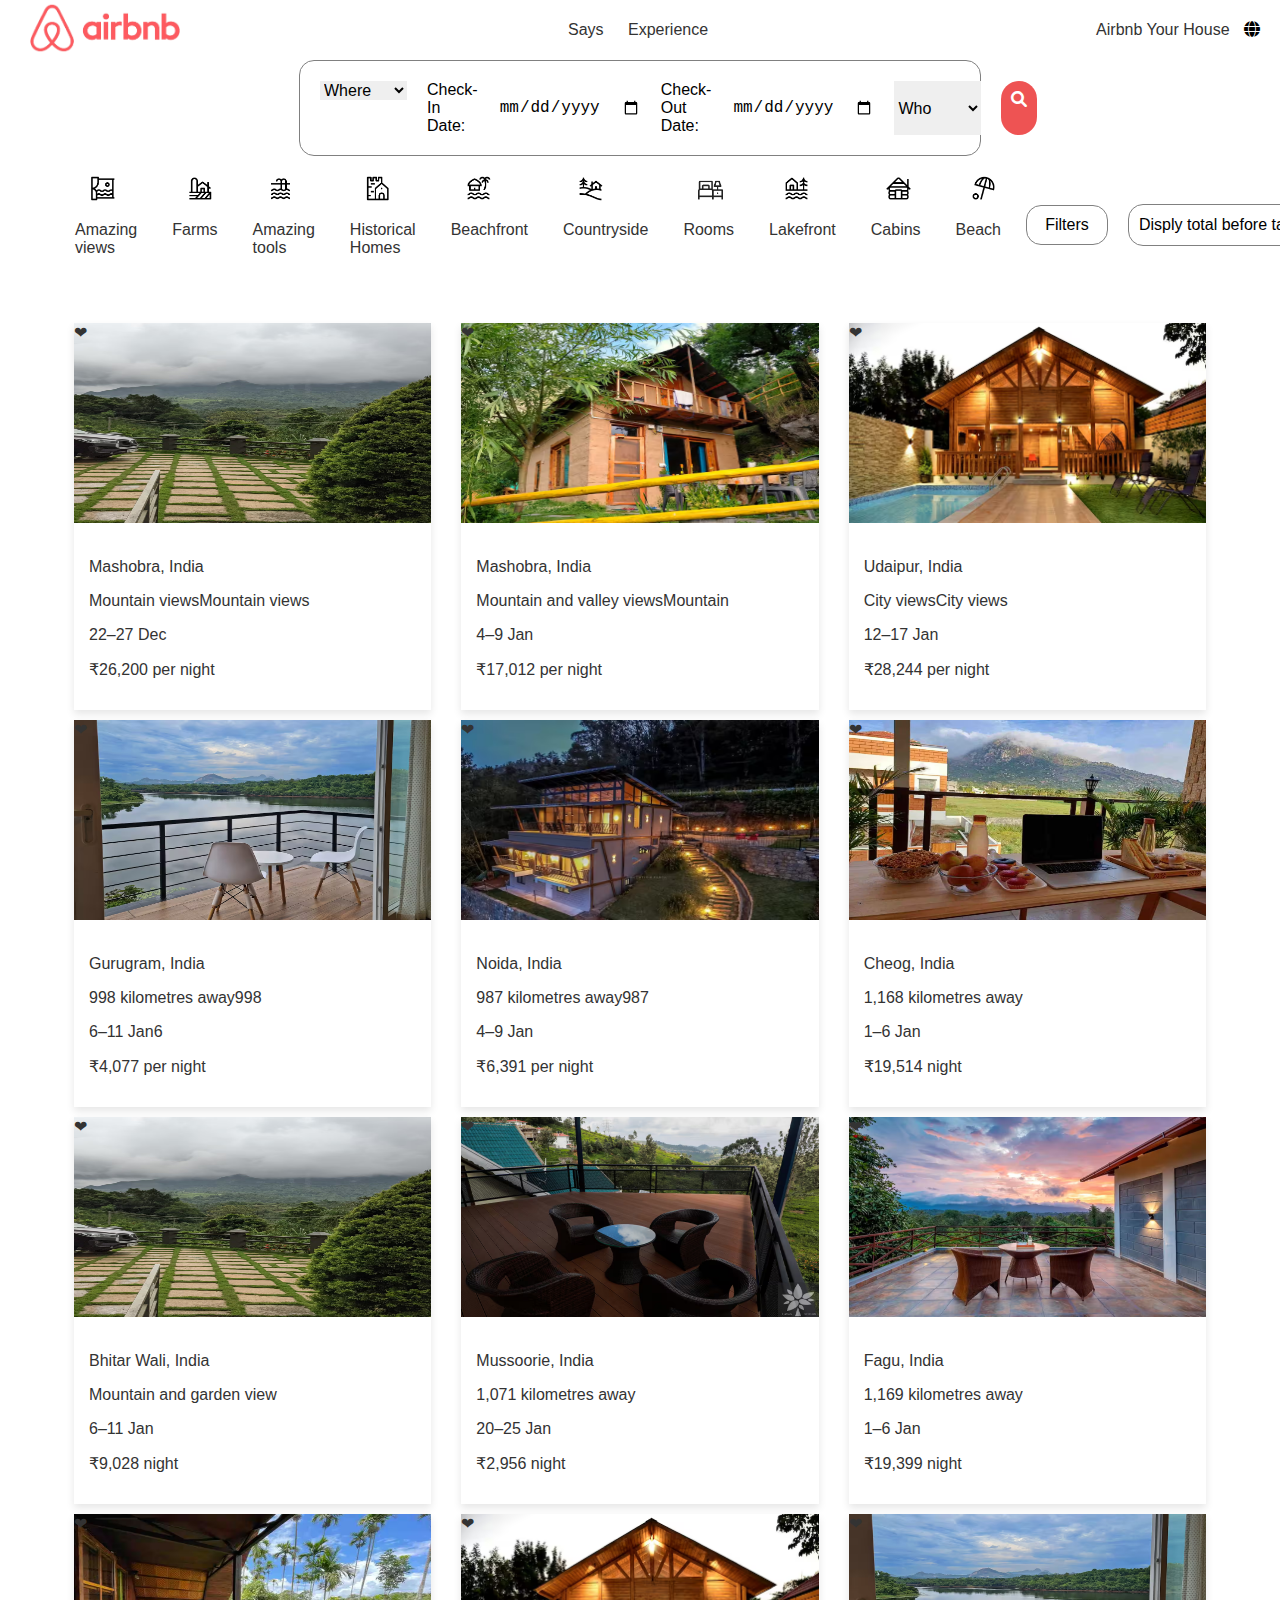
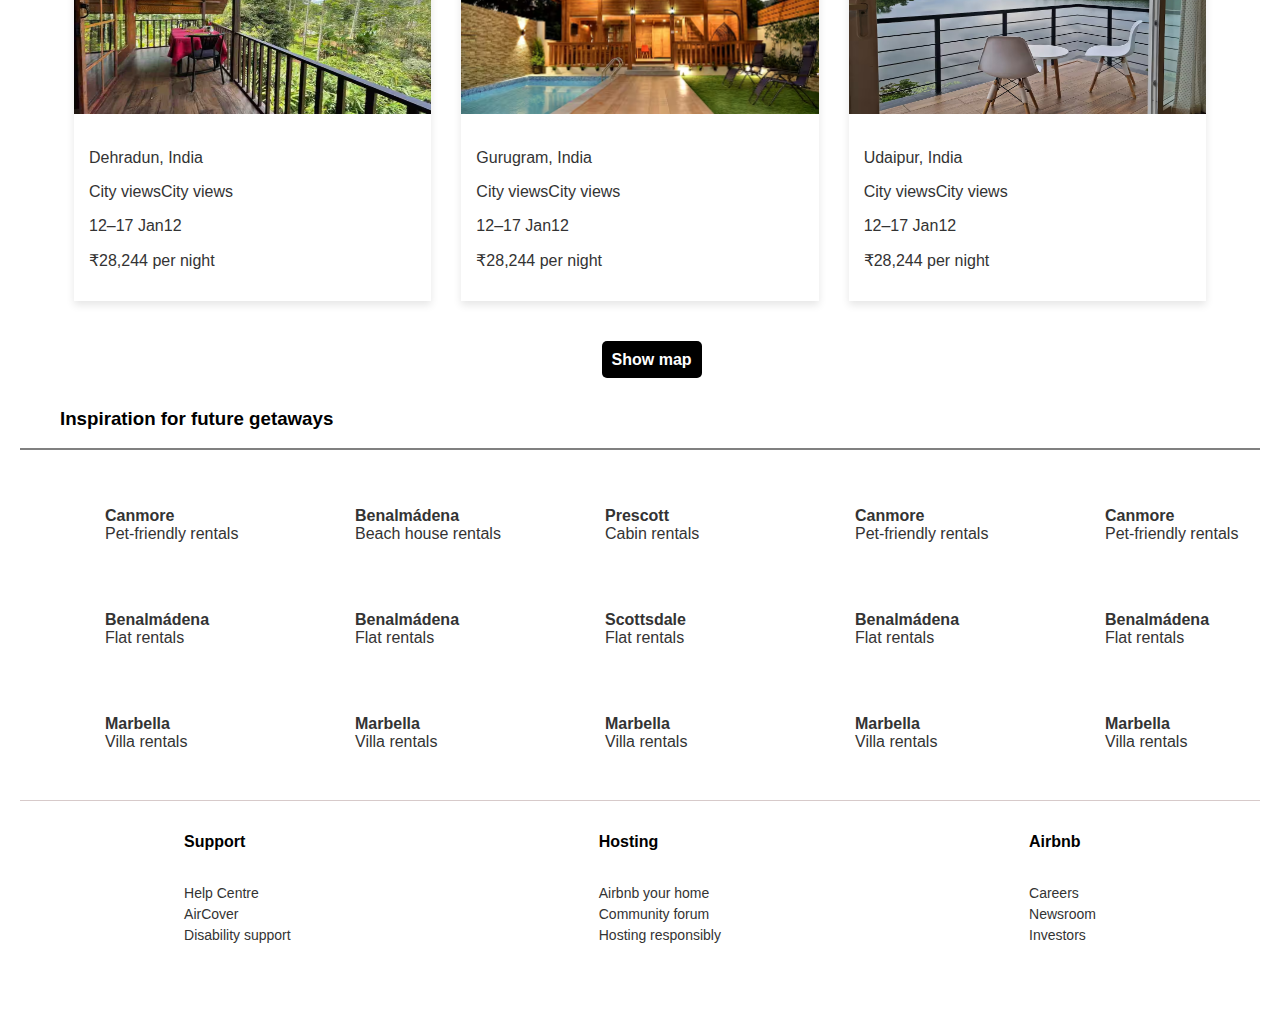
<file: tools.html>
<!DOCTYPE html>
<html lang="en">

<head>
  <meta charset="UTF-8">
  <meta name="viewport" content="width=device-width, initial-scale=1.0">
  <title>Airbnb</title>
  <link rel="stylesheet" href="style.css">
  <link href="https://cdnjs.cloudflare.com/ajax/libs/font-awesome/6.0.0/css/all.min.css" rel="stylesheet">

</head>

<body>
  <!-- Navigation Bar -->
  <nav>
    <nav class="nav">
      <div>
        <a href="index.html">
          <img class="logo" src="images/1_2_3_go-removebg-preview.png" alt="logo">
        </a>
      </div>
      <div class="links">
        <a href="index.html">Says</a>
        <a href="farms.html">Experience</a>
      </div>
      <div class="your-home">
        <a href="homes.html">Airbnb Your House</a>
        <i class="fa-solid fa-globe"></i>
      </div>
    </nav>

    <!-- Search Bar for mobile screen-->
    <div class="search-bar">
      <i class="fa fa-search" aria-hidden="true"></i>
      <input type="text" placeholder="Start your search">
    </div>

    <!-- Form Section -->
    <form>
      <div class="form-container">
        <div class="section1">
          <select id="services" name="services">
            <option value="">Where</option>
            <option value="service2">Service 2</option>
            <option value="service3">Service 3</option>
            <option value="service4">Service 4</option>
          </select>
        </div>

        <!-- Check-in Date -->
        <label for="check-in">Check-In Date:</label>
        <input type="date" id="check-in" name="check-in" required>

        <!-- Check-out Date -->
        <label for="check-out">Check-Out Date:</label>
        <input type="date" id="check-out" name="check-out" required>
        <select id="services" name="services">
          <option value="">Who</option>
          <option value="service2">Service 2</option>
          <option value="service3">Service 3</option>
          <option value="service4">Service 4</option>
        </select>
        <div class="search-background">
          <i class="fa fa-search" aria-hidden="true"></i>
        </div>
      </div>
    </form>

    <!-- Info section -->
    <div class="nav-container">
      <a href="index.html">
        <img class="nav-img" src="images/navimg1.jpg" alt="Clickable Image" />
        <p>Amazing views</p>
      </a>
      <a href="farms.html">
        <img class="nav-img" src="images/navimg2.jpg" alt="Clickable Image" />
        <p>Farms</p>
      </a>
      <a href="tools.html">
        <img class="nav-img" src="images/navimg3.jpg" alt="Clickable Image" />
        <p>Amazing tools</p>
      </a>
      <a href="amazing.html">
        <img class="nav-img" src="images/navimg4.jpg" alt="Clickable Image" />
        <p>Historical Homes</p>
      </a>
      <a href="amazing.html">
        <img class="nav-img" src="images/navimg5.jpg" alt="Clickable Image" />
        <p>Beachfront</p>
      </a>
      <a href="amazing.html">
        <img class="nav-img" src="images/navimg6.jpg" alt="Clickable Image" />
        <p>Countryside</p>
      </a>
      <a href="amazing.html">
        <img class="nav-img" src="images/navimg7.jpg" alt="Clickable Image" />
        <p>Rooms</p>
      </a>
      <a href="amazing.html">
        <img class="nav-img" src="images/navimg8.jpg" alt="Clickable Image" />
        <p>Lakefront</p>
      </a>
      <a href="amazing.html">
        <img class="nav-img" src="images/navimg9.jpg" alt="Clickable Image" />
        <p>Cabins</p>
      </a>
      <a href="amazing.html">
        <img class="nav-img" src="images/navimg10.jpg" alt="Clickable Image" />
        <p>Beach</p>
      </a>

      <div class="filters-section">
        <div class="filters">Filters</div>
        <div class="toggle-off">
          <p>Disply total before taxes</p>
          <i class="fa-solid fa-toggle-off"></i>
        </div>
      </div>

    </div>
    <!-- Cards -->
    <div class="container">
      <a href="card.html" target="_blank">
        <div class="card">
          <div class="heart-icon">
            &#10084;
          </div>
          <img src="images/cardimg7.avif" alt="Image 1">
          <div class="card-content">
            <p>Mashobra, India</p>
            <p>Mountain viewsMountain views</p>
            <p>22–27 Dec</p>
            <p>₹26,200 per night </p>
          </div>
        </div>
      </a>

      <a href="card.html" target="_blank">
        <div class="card">
          <div class="heart-icon">
            &#10084;
          </div>
          <img src="images/farmsimg4.avif" alt="Image 2">
          <div class="card-content">
            <p>Mashobra, India</p>
            <p>Mountain and valley viewsMountain</p>
            <p>4–9 Jan</p>
            <p>₹17,012 per night
            </p>
          </div>
        </div>
      </a>

      <a href="card.html" target="_blank">
        <div class="card">
          <div class="heart-icon">
            &#10084;
          </div>
          <img src="images/cardimg3.avif" alt="Image 3">
          <div class="card-content">
            <p>Udaipur, India</p>
            <p>City viewsCity views</p>
            <p>12–17 Jan</p>
            <p>₹28,244 per night</p>
          </div>
        </div>
      </a>

      <a href="card.html" target="_blank">
        <div class="card">
          <div class="heart-icon">
            &#10084;
          </div>
          <img src="images/cardimg4.avif" alt="Image 3">
          <div class="card-content">
            <p>Gurugram, India</p>
            <p>998 kilometres away998</p>
            <p>6–11 Jan6</p>
            <p>₹4,077 per night</p>
          </div>
        </div>
      </a>

      <a href="card.html" target="_blank">
        <div class="card">
          <div class="heart-icon">
            &#10084;
          </div>
          <img src="images/cardimg5.avif" alt="Image 3">
          <div class="card-content">
            <p>Noida, India</p>
            <p>987 kilometres away987</p>
            <p>4–9 Jan</p>
            <p>₹6,391 per night</p>
          </div>
        </div>
      </a>

      <a href="card.html" target="_blank">
        <div class="card">
          <div class="heart-icon">
            &#10084;
          </div>
          <img src="images/cardimg6.avif" alt="Image 3">
          <div class="card-content">
            <p>Cheog, India</p>
            <p>1,168 kilometres away</p>
            <p>1–6 Jan</p>
            <p>₹19,514 night</p>
          </div>
        </div>
      </a>

      <a href="card.html" target="_blank">
        <div class="card">
          <div class="heart-icon">
            &#10084;
          </div>
          <img src="images/cardimg7.avif" alt="Image 3">
          <div class="card-content">
            <p>Bhitar Wali, India</p>
            <p>Mountain and garden view</p>
            <p>6–11 Jan</p>
            <p>₹9,028 night</p>
          </div>
        </div>
      </a>

      <a href="card.html" target="_blank">
        <div class="card">
          <div class="heart-icon">
            &#10084;
          </div>
          <img src="images/cardimg8.avif" alt="Image 3">
          <div class="card-content">
            <p>Mussoorie, India</p>
            <p>1,071 kilometres away</p>
            <p>20–25 Jan</p>
            <p>₹2,956 night</p>
          </div>
        </div>
      </a>

      <a href="card.html" target="_blank">
        <div class="card">
          <div class="heart-icon">
            &#10084;
          </div>
          <img src="images/cardimg1.avif" alt="Image 1">
          <div class="card-content">
            <p>Fagu, India</p>
            <p>1,169 kilometres away</p>
            <p>1–6 Jan</p>
            <p>₹19,399 night</p>
          </div>
        </div>
      </a>

      <a href="card.html" target="_blank">
        <div class="card">
          <div class="heart-icon">
            &#10084;
          </div>
          <img src="images/cardimg2.avif" alt="Image 2">
          <div class="card-content">
            <p>Dehradun, India</p>
            <p>City viewsCity views</p>
            <p>12–17 Jan12</p>
            <p>₹28,244 per night</p>
          </div>
        </div>
      </a>

      <a href="card.html" target="_blank">
        <div class="card">
          <div class="heart-icon">
            &#10084;
          </div>
          <img src="images/cardimg3.avif" alt="Image 3">
          <div class="card-content">
            <p>Gurugram, India</p>
            <p>City viewsCity views</p>
            <p>12–17 Jan12</p>
            <p>₹28,244 per night</p>
          </div>
        </div>
      </a>

      <a href="card.html" target="_blank">
        <div class="card">
          <div class="heart-icon">
            &#10084;
          </div>
          <img src="images/cardimg4.avif" alt="Image 3">
          <div class="card-content">
            <p>Udaipur, India</p>
            <p>City viewsCity views</p>
            <p>12–17 Jan12</p>
            <p>₹28,244 per night</p>
          </div>
        </div>
      </a>

    </div>
    <!-- Show map button -->
    <a href="showmap.html" class="show-map-button">Show map</a>
</body>

<!-- footer section -->
<footer>
  <h3>Inspiration for future getaways</h3>
  <hr>
  <div class="footer-section">
    <div class="footer-div">
      <div>
        <ul>
          <a href="farms.html">
            <li class="heading">Canmore</li>
            <li>Pet-friendly rentals</li>
          </a>
        </ul>

      </div>
      <div>
        <ul>
          <a href="farms.html">
            <li class="heading">Benalmádena</li>
            <li>Flat rentals</li>
          </a>
        </ul>
      </div>
      <div>
        <ul>
          <a href="farms.html">
            <li class="heading">Marbella </li>
            <li>Villa rentals</li>
          </a>
        </ul>
      </div>

    </div>
    <div class="footer-div">
      <div>
        <ul>
          <a href="farms.html">
            <li class="heading">Benalmádena </li>
            <li>Beach house rentals</li>
          </a>
        </ul>

      </div>
      <div>
        <ul>
          <a href="farms.html">
            <li class="heading">Benalmádena</li>
            <li>Flat rentals</li>
          </a>
        </ul>
      </div>
      <div>
        <ul>
          <a href="farms.html">
            <li class="heading">Marbella </li>
            <li>Villa rentals</li>
          </a>
        </ul>
      </div>

    </div>
    <div class="footer-div">
      <div>
        <ul>
          <a href="farms.html">
            <li class="heading">Prescott</li>
            <li>Cabin rentals</li>
          </a>
        </ul>

      </div>
      <div>
        <ul>
          <a href="farms.html">
            <li class="heading">Scottsdale</li>
            <li>Flat rentals</li>
          </a>
        </ul>
      </div>
      <div>
        <ul>
          <a href="farms.html">
            <li class="heading">Marbella </li>
            <li>Villa rentals</li>
          </a>
        </ul>
      </div>

    </div>
    <div class="footer-div">
      <div>
        <ul>
          <a href="farms.html">
            <li class="heading">Canmore</li>
            <li>Pet-friendly rentals</li>
          </a>
        </ul>

      </div>
      <div>
        <ul>
          <a href="farms.html">
            <li class="heading">Benalmádena</li>
            <li>Flat rentals</li>
          </a>
        </ul>
      </div>
      <div>
        <ul>
          <a href="farms.html">
            <li class="heading">Marbella </li>
            <li>Villa rentals</li>
          </a>
        </ul>
      </div>

    </div>

    <div class="footer-div">
      <div>
        <ul>
          <a href="farms.html">
            <li class="heading">Canmore</li>
            <li>Pet-friendly rentals</li>
          </a>
        </ul>

      </div>
      <div>
        <ul>
          <a href="farms.html">
            <li class="heading">Benalmádena</li>
            <li>Flat rentals</li>
          </a>
        </ul>
      </div>
      <div>
        <ul>
          <a href="farms.html">
            <li class="heading">Marbella </li>
            <li>Villa rentals</li>
          </a>
        </ul>
      </div>

    </div>
  </div>
  <div class="footer-links">
    <div class="link-column">
      <h4>Support</h4>
      <ul>
        <a href="farms.html">
          <li>Help Centre</li>
          <li>AirCover</li>
          <li>Disability support</li>
        </a>
      </ul>
    </div>
    <div class="link-column">
      <h4>Hosting</h4>
      <ul>
        <a href="farms.html">
          <li>Airbnb your home</li>
          <li>Community forum</li>
          <li>Hosting responsibly</li>
        </a>
      </ul>
    </div>
    <div class="link-column">
      <h4>Airbnb</h4>
      <ul>
        <a href="farms.html">
          <li>Careers</li>
          <li>Newsroom</li>
          <li>Investors</li>
        </a>
      </ul>
    </div>
</footer>

</html>
</file>
<file: style.css>
body {
  font-family: Arial;
  margin: 0;
  padding: 0;
}

/*  Navigation Bar */
.nav {
  height: 40px;
  display: flex;
  justify-content: space-between;
  align-items: center;
  padding: 10px 20px;
  background-color: white;
}

.nav a {
  text-decoration: none;
}

.logo {
  width: 150px;
}

.links {
  text-align: center;
}

a {
  text-decoration: none;
  margin: 0 10px;
  color: #333;
}

/* Form */
.form-container {
  border: solid gray 1px;
  padding: 20px;
  width: 50%;
  margin: auto;
  border-radius: 15px;
  display: flex;
  gap: 20px;
}

input[type="date"] {
  border: none;
  outline: none;
  font-size: 16px;
  cursor: pointer;
}

select {
  border: none;
  outline: none;
  font-size: 16px;
  cursor: pointer;
}

/* Info nav */
.nav-container {
  display: flex;
  gap: 15px;
  margin-left: 65px;
  margin-top: 20px;
}

.nav-img {
  width: 25px;
  margin-left: 15px;
}

.filters {
  width: 60px;
  border: solid grey 1px;
  border-radius: 15px;
  text-align: center;
  padding: 10px;
}

.toggle-off {
  width: 200px;
  border: solid gray 1px;
  border-radius: 15px;
  text-align: center;
  padding: 10px;
  display: flex;
  align-items: center;
  justify-content: space-between;
}

.toggle-off p{
  margin: 0;
}

.filters p{
  margin: 0;
}

.toggle-off i {
  font-size: 20px;
}

.filters-section {
  display: flex;
  justify-content: space-between;
  align-items: center;
  gap: 20px;
}

/* Search button */
.search-background {
  background-color: rgb(238, 83, 83);
  padding: 10px;
  border-radius: 25px;
  cursor: pointer;
}

.fa-search {
  color: white;
}

/* Cards */
.container {
  width: 90%;
  margin: 50px auto;
  display: grid;
  grid-template-rows: auto;
  grid-template-columns: repeat(auto-fit, minmax(300px, 1fr));
  gap: 10px;
}

.card {
  box-shadow: 0 4px 8px rgba(0, 0, 0, 0.1);
}

.card img {
  width: 100%;
  height: 200px;
}

.card-content {
  padding: 15px;
}

.heart-icon {
  position: absolute;
}

/* Show map */
.show-map-button {
  padding: 10px;
  font-weight: bold;
  color: white;
  background-color: black;
  border-radius: 5px;
  margin-left: 47%;
}


/* search bar in Mobile screen*/
.search-bar input {
  padding: 10px;
  font-size: 16px;
  border: none;
  outline: none;
}

.search-bar {
  border: solid grey 1px;
  padding: 5px;
  border-radius: 25px;
  width: 300px;
  margin: auto;
}


/* footer */
footer {
  background-color: white;
  padding: 20px;
}

ul li {
  list-style: none;
}

.footer-section {
  padding: 5px;
  display: flex;
}

.footer-links {
  display: flex;
  justify-content: space-around;
  border-top: 1px solid rgb(215, 202, 202);
  padding: 10px;
}

.link-column h4 {
  font-weight: bold;
  margin-bottom: 10px;
}

.link-column ul {
  padding: 0;
}

.link-column ul li {
  font-size: 14px;
  margin-bottom: 5px;
}

.footer-div {
  display: flex;
  flex-direction: column;
  padding: 10px;
  min-width: 200px;
  margin-left: 30px;
  gap: -5px;
}

footer h3 {
  margin-left: 40px;
}

hr {
  border: none;
  height: 2px;
  background-color: grey;
}

.heading {
  font-weight: bold;
}

/* imagegallery */
.gallery-container {
  display: flex;
  justify-content: center;
  align-items: center;
  width: 100%;
}

.gallery {
  display: grid;
  grid-template-columns: repeat(3, 1fr);
  gap: 10px;
  padding: 20px;
  background-color: #fff;
  max-width: 900px;
  width: 100%;
}

.gallery img {
  width: 100%;
  height: 200px;
  border-radius: 8px;
}

.icons {
  display: flex;
  justify-content: space-around;
  align-items: center;
}

.img-gallery {
  margin: 0;
}

.icon-group {
  display: flex;
  gap: 10px;
}

/* media quary for image gallery */
@media (max-width: 768px) {
  .gallery {
    grid-template-columns: repeat(2, 1fr);
  }
}

@media (max-width: 480px) {
  .gallery {
    grid-template-columns: 1fr;
  }
}

/* media quary */
@media (max-width: 768px) {
  .nav {
    display: none;
  }

  .form-container {
    display: none;
  }

  .nav-container {
    display: none;
  }

  .show-map-button {
    margin: auto 30%;
  }

  .search-bar {
    margin-top: 10px;
    padding: 1px;
  }

  .fa-search {
    color: #333;
    margin: 10px;
  }
}

@media (min-width: 1024px) {
  .search-bar {
    display: none;
    margin-bottom: 20px;
  }
}

@media (max-width: 768px) {
  .footer-section {
    flex-direction: column;
    align-items: center;
  }

  .footer-div {
    min-width: 100%;
    text-align: center;
  }

  .footer-links {
    flex-direction: column;
    align-items: center;

  }

  .link-column {
    text-align: center;
  }

  .footer-bottom {
    margin-top: 20px;
  }

  #footer {
    display: none;
  }

  .footer h3 {
    text-align: center;
  }
}

/* homes css */
.map-container {
  display: flex;
  margin-left: 20%;
  margin-top: 5%;
  gap: 10%;
}

.map-content {
  margin-top: 15%;
}

.map-content .list-one {
  color: rgb(237, 60, 60);
  font-weight: bold;
  font-size: 30px;
  text-align: center;
}

.map-content .list-two {
  font-weight: bold;
  font-size: 40px;
  margin-bottom: 30px;
}

.map-content .list-two {
  font-weight: bold;
  font-size: 40px;
  margin-bottom: 30px;
}

.list-three {
  font-weight: bold;
  font-size: 50px;
  text-align: center;
}
</file>
